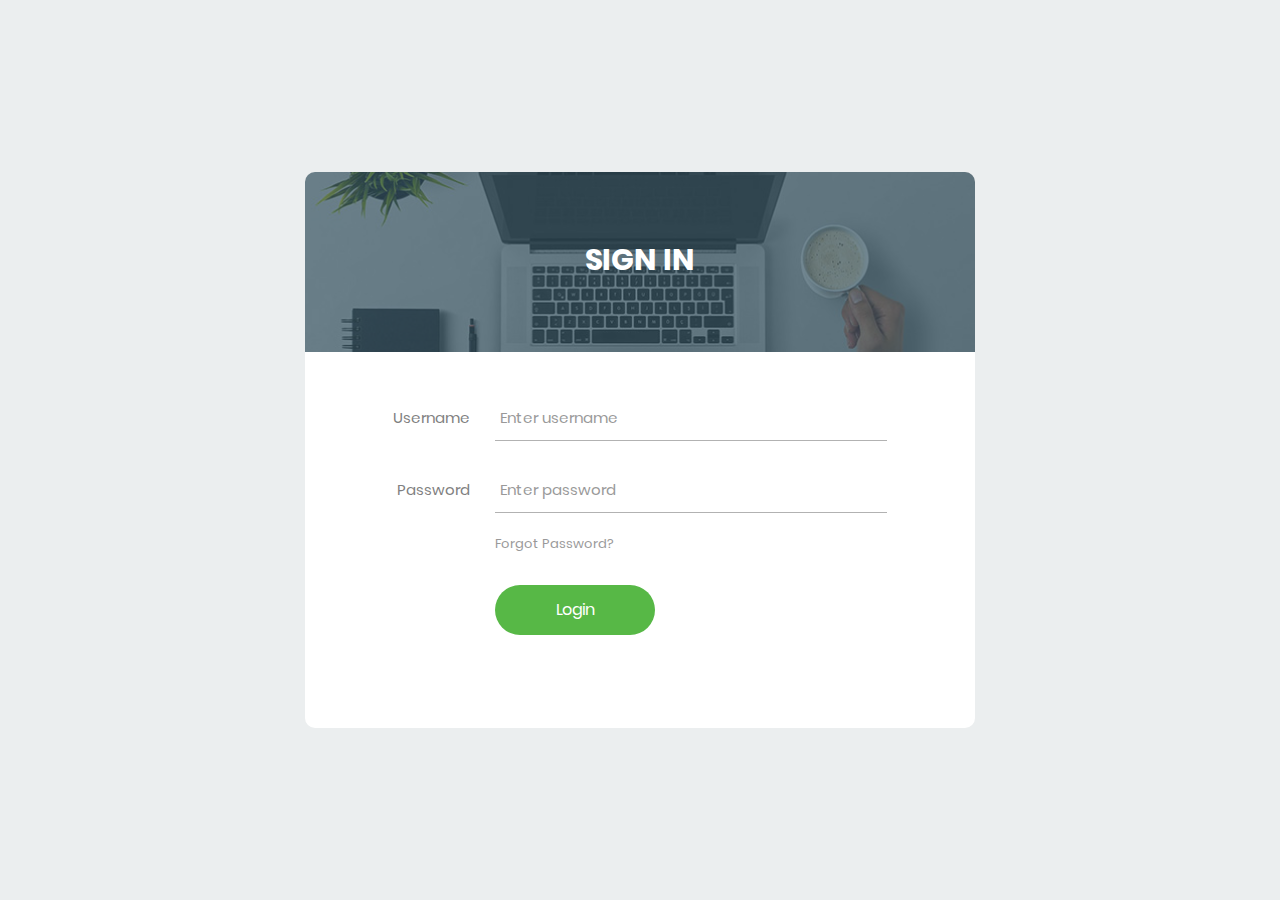
<file: farm/static/assets/index.html>
<!DOCTYPE html>
<html lang="en">
<head>
	<title>Login V15</title>
	<meta charset="UTF-8">
	<meta name="viewport" content="width=device-width, initial-scale=1">
<!--===============================================================================================-->	
	<link rel="icon" type="image/png" href="images/icons/favicon.ico"/>
<!--===============================================================================================-->
	<link rel="stylesheet" type="text/css" href="vendor/bootstrap/css/bootstrap.min.css">
<!--===============================================================================================-->
	<link rel="stylesheet" type="text/css" href="fonts/font-awesome-4.7.0/css/font-awesome.min.css">
<!--===============================================================================================-->
	<link rel="stylesheet" type="text/css" href="fonts/Linearicons-Free-v1.0.0/icon-font.min.css">
<!--===============================================================================================-->
	<link rel="stylesheet" type="text/css" href="vendor/animate/animate.css">
<!--===============================================================================================-->	
	<link rel="stylesheet" type="text/css" href="vendor/css-hamburgers/hamburgers.min.css">
<!--===============================================================================================-->
	<link rel="stylesheet" type="text/css" href="vendor/animsition/css/animsition.min.css">
<!--===============================================================================================-->
	<link rel="stylesheet" type="text/css" href="vendor/select2/select2.min.css">
<!--===============================================================================================-->	
	<link rel="stylesheet" type="text/css" href="vendor/daterangepicker/daterangepicker.css">
<!--===============================================================================================-->
	<link rel="stylesheet" type="text/css" href="css/util.css">
	<link rel="stylesheet" type="text/css" href="css/main.css">
<!--===============================================================================================-->
</head>
<body>
	
	<div class="limiter">
		<div class="container-login100">
			<div class="wrap-login100">
				<div class="login100-form-title" style="background-image: url(images/bg-01.jpg);">
					<span class="login100-form-title-1">
						Sign In
					</span>
				</div>

				<form class="login100-form validate-form">
					<div class="wrap-input100 validate-input m-b-26" data-validate="Username is required">
						<span class="label-input100">Username</span>
						<input class="input100" type="text" name="username" placeholder="Enter username">
						<span class="focus-input100"></span>
					</div>

					<div class="wrap-input100 validate-input m-b-18" data-validate = "Password is required">
						<span class="label-input100">Password</span>
						<input class="input100" type="password" name="pass" placeholder="Enter password">
						<span class="focus-input100"></span>
					</div>

					<div class="flex-sb-m w-full p-b-30">
						

						<div>
							<a href="#" class="txt1">
								Forgot Password?
							</a>
						</div>
					</div>

					<div class="container-login100-form-btn">
						<button class="login100-form-btn">
							Login
						</button>
					</div>
				</form>
			</div>
		</div>
	</div>
	
<!--===============================================================================================-->
	<script src="vendor/jquery/jquery-3.2.1.min.js"></script>
<!--===============================================================================================-->
	<script src="vendor/animsition/js/animsition.min.js"></script>
<!--===============================================================================================-->
	<script src="vendor/bootstrap/js/popper.js"></script>
	<script src="vendor/bootstrap/js/bootstrap.min.js"></script>
<!--===============================================================================================-->
	<script src="vendor/select2/select2.min.js"></script>
<!--===============================================================================================-->
	<script src="vendor/daterangepicker/moment.min.js"></script>
	<script src="vendor/daterangepicker/daterangepicker.js"></script>
<!--===============================================================================================-->
	<script src="vendor/countdowntime/countdowntime.js"></script>
<!--===============================================================================================-->
	<script src="js/main.js"></script>

</body>
</html>
</file>
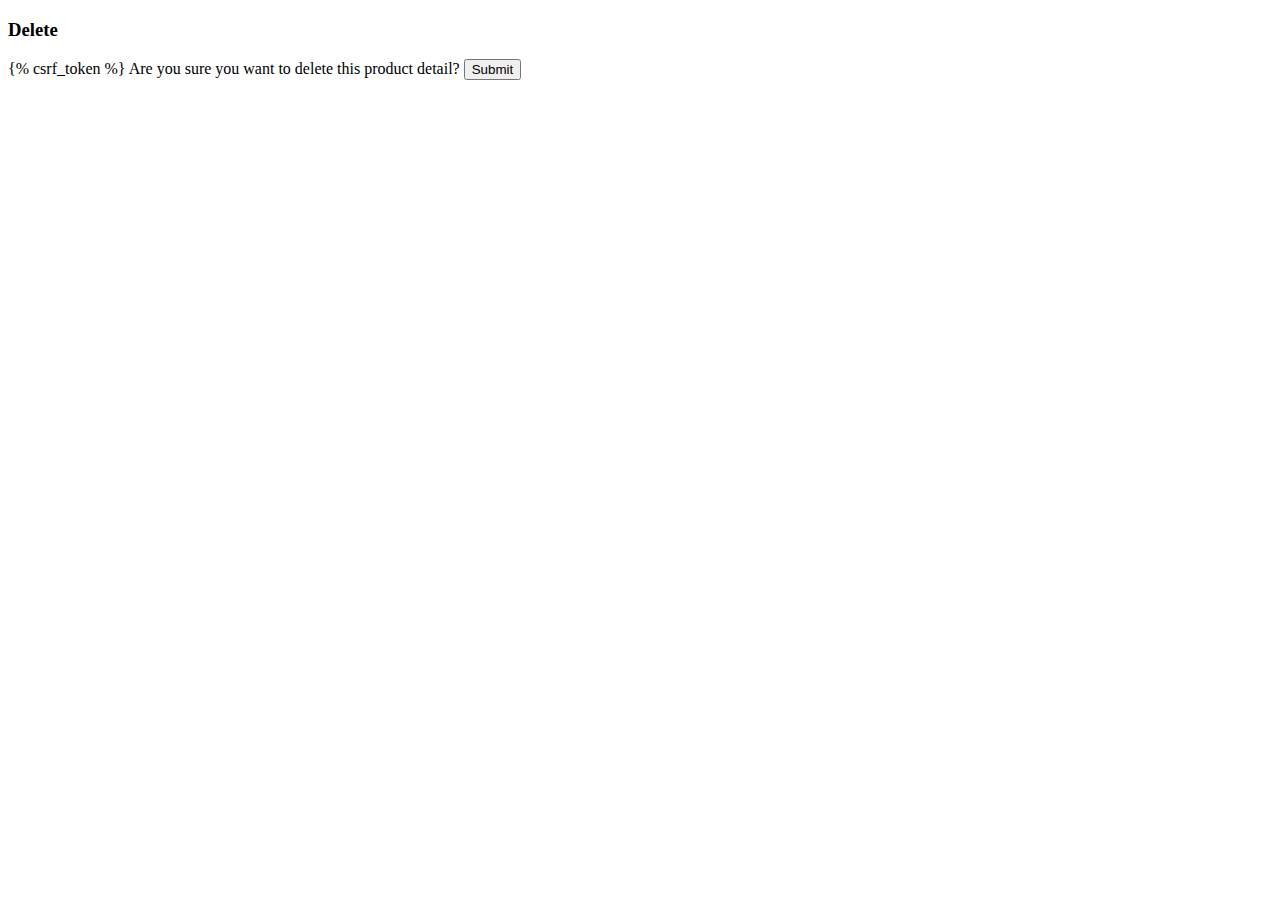
<file: farm/templates/product/product_confirm_delete.html>
<!DOCTYPE html>
<html>
<head>
    <title></title>
</head>
<body>
<h3>Delete</h3>
<form  method="post"  enctype="multipart/form-data">

{% csrf_token %}
Are you sure you want to delete this product detail?
<input  type="submit"  value="Submit"  />
</form>
</body>
</html>
</file>
<file: farm/static/assets/vendor/daterangepicker/daterangepicker.css>
.daterangepicker {
  position: absolute;
  color: inherit;
  background-color: #fff;
  border-radius: 4px;
  width: 278px;
  padding: 4px;
  margin-top: 1px;
  top: 100px;
  left: 20px;
  /* Calendars */ }
  .daterangepicker:before, .daterangepicker:after {
    position: absolute;
    display: inline-block;
    border-bottom-color: rgba(0, 0, 0, 0.2);
    content: ''; }
  .daterangepicker:before {
    top: -7px;
    border-right: 7px solid transparent;
    border-left: 7px solid transparent;
    border-bottom: 7px solid #ccc; }
  .daterangepicker:after {
    top: -6px;
    border-right: 6px solid transparent;
    border-bottom: 6px solid #fff;
    border-left: 6px solid transparent; }
  .daterangepicker.opensleft:before {
    right: 9px; }
  .daterangepicker.opensleft:after {
    right: 10px; }
  .daterangepicker.openscenter:before {
    left: 0;
    right: 0;
    width: 0;
    margin-left: auto;
    margin-right: auto; }
  .daterangepicker.openscenter:after {
    left: 0;
    right: 0;
    width: 0;
    margin-left: auto;
    margin-right: auto; }
  .daterangepicker.opensright:before {
    left: 9px; }
  .daterangepicker.opensright:after {
    left: 10px; }
  .daterangepicker.dropup {
    margin-top: -5px; }
    .daterangepicker.dropup:before {
      top: initial;
      bottom: -7px;
      border-bottom: initial;
      border-top: 7px solid #ccc; }
    .daterangepicker.dropup:after {
      top: initial;
      bottom: -6px;
      border-bottom: initial;
      border-top: 6px solid #fff; }
  .daterangepicker.dropdown-menu {
    max-width: none;
    z-index: 3001; }
  .daterangepicker.single .ranges, .daterangepicker.single .calendar {
    float: none; }
  .daterangepicker.show-calendar .calendar {
    display: block; }
  .daterangepicker .calendar {
    display: none;
    max-width: 270px;
    margin: 4px; }
    .daterangepicker .calendar.single .calendar-table {
      border: none; }
    .daterangepicker .calendar th, .daterangepicker .calendar td {
      white-space: nowrap;
      text-align: center;
      min-width: 32px; }
  .daterangepicker .calendar-table {
    border: 1px solid #fff;
    padding: 4px;
    border-radius: 4px;
    background-color: #fff; }
  .daterangepicker table {
    width: 100%;
    margin: 0; }
  .daterangepicker td, .daterangepicker th {
    text-align: center;
    width: 20px;
    height: 20px;
    border-radius: 4px;
    border: 1px solid transparent;
    white-space: nowrap;
    cursor: pointer; }
    .daterangepicker td.available:hover, .daterangepicker th.available:hover {
      background-color: #eee;
      border-color: transparent;
      color: inherit; }
    .daterangepicker td.week, .daterangepicker th.week {
      font-size: 80%;
      color: #ccc; }
  .daterangepicker td.off, .daterangepicker td.off.in-range, .daterangepicker td.off.start-date, .daterangepicker td.off.end-date {
    background-color: #fff;
    border-color: transparent;
    color: #999; }
  .daterangepicker td.in-range {
    background-color: #ebf4f8;
    border-color: transparent;
    color: #000;
    border-radius: 0; }
  .daterangepicker td.start-date {
    border-radius: 4px 0 0 4px; }
  .daterangepicker td.end-date {
    border-radius: 0 4px 4px 0; }
  .daterangepicker td.start-date.end-date {
    border-radius: 4px; }
  .daterangepicker td.active, .daterangepicker td.active:hover {
    background-color: #357ebd;
    border-color: transparent;
    color: #fff; }
  .daterangepicker th.month {
    width: auto; }
  .daterangepicker td.disabled, .daterangepicker option.disabled {
    color: #999;
    cursor: not-allowed;
    text-decoration: line-through; }
  .daterangepicker select.monthselect, .daterangepicker select.yearselect {
    font-size: 12px;
    padding: 1px;
    height: auto;
    margin: 0;
    cursor: default; }
  .daterangepicker select.monthselect {
    margin-right: 2%;
    width: 56%; }
  .daterangepicker select.yearselect {
    width: 40%; }
  .daterangepicker select.hourselect, .daterangepicker select.minuteselect, .daterangepicker select.secondselect, .daterangepicker select.ampmselect {
    width: 50px;
    margin-bottom: 0; }
  .daterangepicker .input-mini {
    border: 1px solid #ccc;
    border-radius: 4px;
    color: #555;
    height: 30px;
    line-height: 30px;
    display: block;
    vertical-align: middle;
    margin: 0 0 5px 0;
    padding: 0 6px 0 28px;
    width: 100%; }
    .daterangepicker .input-mini.active {
      border: 1px solid #08c;
      border-radius: 4px; }
  .daterangepicker .daterangepicker_input {
    position: relative; }
    .daterangepicker .daterangepicker_input i {
      position: absolute;
      left: 8px;
      top: 8px; }
  .daterangepicker.rtl .input-mini {
    padding-right: 28px;
    padding-left: 6px; }
  .daterangepicker.rtl .daterangepicker_input i {
    left: auto;
    right: 8px; }
  .daterangepicker .calendar-time {
    text-align: center;
    margin: 5px auto;
    line-height: 30px;
    position: relative;
    padding-left: 28px; }
    .daterangepicker .calendar-time select.disabled {
      color: #ccc;
      cursor: not-allowed; }

.ranges {
  font-size: 11px;
  float: none;
  margin: 4px;
  text-align: left; }
  .ranges ul {
    list-style: none;
    margin: 0 auto;
    padding: 0;
    width: 100%; }
  .ranges li {
    font-size: 13px;
    background-color: #f5f5f5;
    border: 1px solid #f5f5f5;
    border-radius: 4px;
    color: #08c;
    padding: 3px 12px;
    margin-bottom: 8px;
    cursor: pointer; }
    .ranges li:hover {
      background-color: #08c;
      border: 1px solid #08c;
      color: #fff; }
    .ranges li.active {
      background-color: #08c;
      border: 1px solid #08c;
      color: #fff; }

/*  Larger Screen Styling */
@media (min-width: 564px) {
  .daterangepicker {
    width: auto; }
    .daterangepicker .ranges ul {
      width: 160px; }
    .daterangepicker.single .ranges ul {
      width: 100%; }
    .daterangepicker.single .calendar.left {
      clear: none; }
    .daterangepicker.single.ltr .ranges, .daterangepicker.single.ltr .calendar {
      float: left; }
    .daterangepicker.single.rtl .ranges, .daterangepicker.single.rtl .calendar {
      float: right; }
    .daterangepicker.ltr {
      direction: ltr;
      text-align: left; }
      .daterangepicker.ltr .calendar.left {
        clear: left;
        margin-right: 0; }
        .daterangepicker.ltr .calendar.left .calendar-table {
          border-right: none;
          border-top-right-radius: 0;
          border-bottom-right-radius: 0; }
      .daterangepicker.ltr .calendar.right {
        margin-left: 0; }
        .daterangepicker.ltr .calendar.right .calendar-table {
          border-left: none;
          border-top-left-radius: 0;
          border-bottom-left-radius: 0; }
      .daterangepicker.ltr .left .daterangepicker_input {
        padding-right: 12px; }
      .daterangepicker.ltr .calendar.left .calendar-table {
        padding-right: 12px; }
      .daterangepicker.ltr .ranges, .daterangepicker.ltr .calendar {
        float: left; }
    .daterangepicker.rtl {
      direction: rtl;
      text-align: right; }
      .daterangepicker.rtl .calendar.left {
        clear: right;
        margin-left: 0; }
        .daterangepicker.rtl .calendar.left .calendar-table {
          border-left: none;
          border-top-left-radius: 0;
          border-bottom-left-radius: 0; }
      .daterangepicker.rtl .calendar.right {
        margin-right: 0; }
        .daterangepicker.rtl .calendar.right .calendar-table {
          border-right: none;
          border-top-right-radius: 0;
          border-bottom-right-radius: 0; }
      .daterangepicker.rtl .left .daterangepicker_input {
        padding-left: 12px; }
      .daterangepicker.rtl .calendar.left .calendar-table {
        padding-left: 12px; }
      .daterangepicker.rtl .ranges, .daterangepicker.rtl .calendar {
        text-align: right;
        float: right; } }
@media (min-width: 730px) {
  .daterangepicker .ranges {
    width: auto; }
  .daterangepicker.ltr .ranges {
    float: left; }
  .daterangepicker.rtl .ranges {
    float: right; }
  .daterangepicker .calendar.left {
    clear: none !important; } }
</file>
<file: farm/static/assets/css/util.css>
/*[ FONT SIZE ]
///////////////////////////////////////////////////////////
*/
.fs-1 {font-size: 1px;}
.fs-2 {font-size: 2px;}
.fs-3 {font-size: 3px;}
.fs-4 {font-size: 4px;}
.fs-5 {font-size: 5px;}
.fs-6 {font-size: 6px;}
.fs-7 {font-size: 7px;}
.fs-8 {font-size: 8px;}
.fs-9 {font-size: 9px;}
.fs-10 {font-size: 10px;}
.fs-11 {font-size: 11px;}
.fs-12 {font-size: 12px;}
.fs-13 {font-size: 13px;}
.fs-14 {font-size: 14px;}
.fs-15 {font-size: 15px;}
.fs-16 {font-size: 16px;}
.fs-17 {font-size: 17px;}
.fs-18 {font-size: 18px;}
.fs-19 {font-size: 19px;}
.fs-20 {font-size: 20px;}
.fs-21 {font-size: 21px;}
.fs-22 {font-size: 22px;}
.fs-23 {font-size: 23px;}
.fs-24 {font-size: 24px;}
.fs-25 {font-size: 25px;}
.fs-26 {font-size: 26px;}
.fs-27 {font-size: 27px;}
.fs-28 {font-size: 28px;}
.fs-29 {font-size: 29px;}
.fs-30 {font-size: 30px;}
.fs-31 {font-size: 31px;}
.fs-32 {font-size: 32px;}
.fs-33 {font-size: 33px;}
.fs-34 {font-size: 34px;}
.fs-35 {font-size: 35px;}
.fs-36 {font-size: 36px;}
.fs-37 {font-size: 37px;}
.fs-38 {font-size: 38px;}
.fs-39 {font-size: 39px;}
.fs-40 {font-size: 40px;}
.fs-41 {font-size: 41px;}
.fs-42 {font-size: 42px;}
.fs-43 {font-size: 43px;}
.fs-44 {font-size: 44px;}
.fs-45 {font-size: 45px;}
.fs-46 {font-size: 46px;}
.fs-47 {font-size: 47px;}
.fs-48 {font-size: 48px;}
.fs-49 {font-size: 49px;}
.fs-50 {font-size: 50px;}
.fs-51 {font-size: 51px;}
.fs-52 {font-size: 52px;}
.fs-53 {font-size: 53px;}
.fs-54 {font-size: 54px;}
.fs-55 {font-size: 55px;}
.fs-56 {font-size: 56px;}
.fs-57 {font-size: 57px;}
.fs-58 {font-size: 58px;}
.fs-59 {font-size: 59px;}
.fs-60 {font-size: 60px;}
.fs-61 {font-size: 61px;}
.fs-62 {font-size: 62px;}
.fs-63 {font-size: 63px;}
.fs-64 {font-size: 64px;}
.fs-65 {font-size: 65px;}
.fs-66 {font-size: 66px;}
.fs-67 {font-size: 67px;}
.fs-68 {font-size: 68px;}
.fs-69 {font-size: 69px;}
.fs-70 {font-size: 70px;}
.fs-71 {font-size: 71px;}
.fs-72 {font-size: 72px;}
.fs-73 {font-size: 73px;}
.fs-74 {font-size: 74px;}
.fs-75 {font-size: 75px;}
.fs-76 {font-size: 76px;}
.fs-77 {font-size: 77px;}
.fs-78 {font-size: 78px;}
.fs-79 {font-size: 79px;}
.fs-80 {font-size: 80px;}
.fs-81 {font-size: 81px;}
.fs-82 {font-size: 82px;}
.fs-83 {font-size: 83px;}
.fs-84 {font-size: 84px;}
.fs-85 {font-size: 85px;}
.fs-86 {font-size: 86px;}
.fs-87 {font-size: 87px;}
.fs-88 {font-size: 88px;}
.fs-89 {font-size: 89px;}
.fs-90 {font-size: 90px;}
.fs-91 {font-size: 91px;}
.fs-92 {font-size: 92px;}
.fs-93 {font-size: 93px;}
.fs-94 {font-size: 94px;}
.fs-95 {font-size: 95px;}
.fs-96 {font-size: 96px;}
.fs-97 {font-size: 97px;}
.fs-98 {font-size: 98px;}
.fs-99 {font-size: 99px;}
.fs-100 {font-size: 100px;}
.fs-101 {font-size: 101px;}
.fs-102 {font-size: 102px;}
.fs-103 {font-size: 103px;}
.fs-104 {font-size: 104px;}
.fs-105 {font-size: 105px;}
.fs-106 {font-size: 106px;}
.fs-107 {font-size: 107px;}
.fs-108 {font-size: 108px;}
.fs-109 {font-size: 109px;}
.fs-110 {font-size: 110px;}
.fs-111 {font-size: 111px;}
.fs-112 {font-size: 112px;}
.fs-113 {font-size: 113px;}
.fs-114 {font-size: 114px;}
.fs-115 {font-size: 115px;}
.fs-116 {font-size: 116px;}
.fs-117 {font-size: 117px;}
.fs-118 {font-size: 118px;}
.fs-119 {font-size: 119px;}
.fs-120 {font-size: 120px;}
.fs-121 {font-size: 121px;}
.fs-122 {font-size: 122px;}
.fs-123 {font-size: 123px;}
.fs-124 {font-size: 124px;}
.fs-125 {font-size: 125px;}
.fs-126 {font-size: 126px;}
.fs-127 {font-size: 127px;}
.fs-128 {font-size: 128px;}
.fs-129 {font-size: 129px;}
.fs-130 {font-size: 130px;}
.fs-131 {font-size: 131px;}
.fs-132 {font-size: 132px;}
.fs-133 {font-size: 133px;}
.fs-134 {font-size: 134px;}
.fs-135 {font-size: 135px;}
.fs-136 {font-size: 136px;}
.fs-137 {font-size: 137px;}
.fs-138 {font-size: 138px;}
.fs-139 {font-size: 139px;}
.fs-140 {font-size: 140px;}
.fs-141 {font-size: 141px;}
.fs-142 {font-size: 142px;}
.fs-143 {font-size: 143px;}
.fs-144 {font-size: 144px;}
.fs-145 {font-size: 145px;}
.fs-146 {font-size: 146px;}
.fs-147 {font-size: 147px;}
.fs-148 {font-size: 148px;}
.fs-149 {font-size: 149px;}
.fs-150 {font-size: 150px;}
.fs-151 {font-size: 151px;}
.fs-152 {font-size: 152px;}
.fs-153 {font-size: 153px;}
.fs-154 {font-size: 154px;}
.fs-155 {font-size: 155px;}
.fs-156 {font-size: 156px;}
.fs-157 {font-size: 157px;}
.fs-158 {font-size: 158px;}
.fs-159 {font-size: 159px;}
.fs-160 {font-size: 160px;}
.fs-161 {font-size: 161px;}
.fs-162 {font-size: 162px;}
.fs-163 {font-size: 163px;}
.fs-164 {font-size: 164px;}
.fs-165 {font-size: 165px;}
.fs-166 {font-size: 166px;}
.fs-167 {font-size: 167px;}
.fs-168 {font-size: 168px;}
.fs-169 {font-size: 169px;}
.fs-170 {font-size: 170px;}
.fs-171 {font-size: 171px;}
.fs-172 {font-size: 172px;}
.fs-173 {font-size: 173px;}
.fs-174 {font-size: 174px;}
.fs-175 {font-size: 175px;}
.fs-176 {font-size: 176px;}
.fs-177 {font-size: 177px;}
.fs-178 {font-size: 178px;}
.fs-179 {font-size: 179px;}
.fs-180 {font-size: 180px;}
.fs-181 {font-size: 181px;}
.fs-182 {font-size: 182px;}
.fs-183 {font-size: 183px;}
.fs-184 {font-size: 184px;}
.fs-185 {font-size: 185px;}
.fs-186 {font-size: 186px;}
.fs-187 {font-size: 187px;}
.fs-188 {font-size: 188px;}
.fs-189 {font-size: 189px;}
.fs-190 {font-size: 190px;}
.fs-191 {font-size: 191px;}
.fs-192 {font-size: 192px;}
.fs-193 {font-size: 193px;}
.fs-194 {font-size: 194px;}
.fs-195 {font-size: 195px;}
.fs-196 {font-size: 196px;}
.fs-197 {font-size: 197px;}
.fs-198 {font-size: 198px;}
.fs-199 {font-size: 199px;}
.fs-200 {font-size: 200px;}

/*[ PADDING ]
///////////////////////////////////////////////////////////
*/
.p-t-0 {padding-top: 0px;}
.p-t-1 {padding-top: 1px;}
.p-t-2 {padding-top: 2px;}
.p-t-3 {padding-top: 3px;}
.p-t-4 {padding-top: 4px;}
.p-t-5 {padding-top: 5px;}
.p-t-6 {padding-top: 6px;}
.p-t-7 {padding-top: 7px;}
.p-t-8 {padding-top: 8px;}
.p-t-9 {padding-top: 9px;}
.p-t-10 {padding-top: 10px;}
.p-t-11 {padding-top: 11px;}
.p-t-12 {padding-top: 12px;}
.p-t-13 {padding-top: 13px;}
.p-t-14 {padding-top: 14px;}
.p-t-15 {padding-top: 15px;}
.p-t-16 {padding-top: 16px;}
.p-t-17 {padding-top: 17px;}
.p-t-18 {padding-top: 18px;}
.p-t-19 {padding-top: 19px;}
.p-t-20 {padding-top: 20px;}
.p-t-21 {padding-top: 21px;}
.p-t-22 {padding-top: 22px;}
.p-t-23 {padding-top: 23px;}
.p-t-24 {padding-top: 24px;}
.p-t-25 {padding-top: 25px;}
.p-t-26 {padding-top: 26px;}
.p-t-27 {padding-top: 27px;}
.p-t-28 {padding-top: 28px;}
.p-t-29 {padding-top: 29px;}
.p-t-30 {padding-top: 30px;}
.p-t-31 {padding-top: 31px;}
.p-t-32 {padding-top: 32px;}
.p-t-33 {padding-top: 33px;}
.p-t-34 {padding-top: 34px;}
.p-t-35 {padding-top: 35px;}
.p-t-36 {padding-top: 36px;}
.p-t-37 {padding-top: 37px;}
.p-t-38 {padding-top: 38px;}
.p-t-39 {padding-top: 39px;}
.p-t-40 {padding-top: 40px;}
.p-t-41 {padding-top: 41px;}
.p-t-42 {padding-top: 42px;}
.p-t-43 {padding-top: 43px;}
.p-t-44 {padding-top: 44px;}
.p-t-45 {padding-top: 45px;}
.p-t-46 {padding-top: 46px;}
.p-t-47 {padding-top: 47px;}
.p-t-48 {padding-top: 48px;}
.p-t-49 {padding-top: 49px;}
.p-t-50 {padding-top: 50px;}
.p-t-51 {padding-top: 51px;}
.p-t-52 {padding-top: 52px;}
.p-t-53 {padding-top: 53px;}
.p-t-54 {padding-top: 54px;}
.p-t-55 {padding-top: 55px;}
.p-t-56 {padding-top: 56px;}
.p-t-57 {padding-top: 57px;}
.p-t-58 {padding-top: 58px;}
.p-t-59 {padding-top: 59px;}
.p-t-60 {padding-top: 60px;}
.p-t-61 {padding-top: 61px;}
.p-t-62 {padding-top: 62px;}
.p-t-63 {padding-top: 63px;}
.p-t-64 {padding-top: 64px;}
.p-t-65 {padding-top: 65px;}
.p-t-66 {padding-top: 66px;}
.p-t-67 {padding-top: 67px;}
.p-t-68 {padding-top: 68px;}
.p-t-69 {padding-top: 69px;}
.p-t-70 {padding-top: 70px;}
.p-t-71 {padding-top: 71px;}
.p-t-72 {padding-top: 72px;}
.p-t-73 {padding-top: 73px;}
.p-t-74 {padding-top: 74px;}
.p-t-75 {padding-top: 75px;}
.p-t-76 {padding-top: 76px;}
.p-t-77 {padding-top: 77px;}
.p-t-78 {padding-top: 78px;}
.p-t-79 {padding-top: 79px;}
.p-t-80 {padding-top: 80px;}
.p-t-81 {padding-top: 81px;}
.p-t-82 {padding-top: 82px;}
.p-t-83 {padding-top: 83px;}
.p-t-84 {padding-top: 84px;}
.p-t-85 {padding-top: 85px;}
.p-t-86 {padding-top: 86px;}
.p-t-87 {padding-top: 87px;}
.p-t-88 {padding-top: 88px;}
.p-t-89 {padding-top: 89px;}
.p-t-90 {padding-top: 90px;}
.p-t-91 {padding-top: 91px;}
.p-t-92 {padding-top: 92px;}
.p-t-93 {padding-top: 93px;}
.p-t-94 {padding-top: 94px;}
.p-t-95 {padding-top: 95px;}
.p-t-96 {padding-top: 96px;}
.p-t-97 {padding-top: 97px;}
.p-t-98 {padding-top: 98px;}
.p-t-99 {padding-top: 99px;}
.p-t-100 {padding-top: 100px;}
.p-t-101 {padding-top: 101px;}
.p-t-102 {padding-top: 102px;}
.p-t-103 {padding-top: 103px;}
.p-t-104 {padding-top: 104px;}
.p-t-105 {padding-top: 105px;}
.p-t-106 {padding-top: 106px;}
.p-t-107 {padding-top: 107px;}
.p-t-108 {padding-top: 108px;}
.p-t-109 {padding-top: 109px;}
.p-t-110 {padding-top: 110px;}
.p-t-111 {padding-top: 111px;}
.p-t-112 {padding-top: 112px;}
.p-t-113 {padding-top: 113px;}
.p-t-114 {padding-top: 114px;}
.p-t-115 {padding-top: 115px;}
.p-t-116 {padding-top: 116px;}
.p-t-117 {padding-top: 117px;}
.p-t-118 {padding-top: 118px;}
.p-t-119 {padding-top: 119px;}
.p-t-120 {padding-top: 120px;}
.p-t-121 {padding-top: 121px;}
.p-t-122 {padding-top: 122px;}
.p-t-123 {padding-top: 123px;}
.p-t-124 {padding-top: 124px;}
.p-t-125 {padding-top: 125px;}
.p-t-126 {padding-top: 126px;}
.p-t-127 {padding-top: 127px;}
.p-t-128 {padding-top: 128px;}
.p-t-129 {padding-top: 129px;}
.p-t-130 {padding-top: 130px;}
.p-t-131 {padding-top: 131px;}
.p-t-132 {padding-top: 132px;}
.p-t-133 {padding-top: 133px;}
.p-t-134 {padding-top: 134px;}
.p-t-135 {padding-top: 135px;}
.p-t-136 {padding-top: 136px;}
.p-t-137 {padding-top: 137px;}
.p-t-138 {padding-top: 138px;}
.p-t-139 {padding-top: 139px;}
.p-t-140 {padding-top: 140px;}
.p-t-141 {padding-top: 141px;}
.p-t-142 {padding-top: 142px;}
.p-t-143 {padding-top: 143px;}
.p-t-144 {padding-top: 144px;}
.p-t-145 {padding-top: 145px;}
.p-t-146 {padding-top: 146px;}
.p-t-147 {padding-top: 147px;}
.p-t-148 {padding-top: 148px;}
.p-t-149 {padding-top: 149px;}
.p-t-150 {padding-top: 150px;}
.p-t-151 {padding-top: 151px;}
.p-t-152 {padding-top: 152px;}
.p-t-153 {padding-top: 153px;}
.p-t-154 {padding-top: 154px;}
.p-t-155 {padding-top: 155px;}
.p-t-156 {padding-top: 156px;}
.p-t-157 {padding-top: 157px;}
.p-t-158 {padding-top: 158px;}
.p-t-159 {padding-top: 159px;}
.p-t-160 {padding-top: 160px;}
.p-t-161 {padding-top: 161px;}
.p-t-162 {padding-top: 162px;}
.p-t-163 {padding-top: 163px;}
.p-t-164 {padding-top: 164px;}
.p-t-165 {padding-top: 165px;}
.p-t-166 {padding-top: 166px;}
.p-t-167 {padding-top: 167px;}
.p-t-168 {padding-top: 168px;}
.p-t-169 {padding-top: 169px;}
.p-t-170 {padding-top: 170px;}
.p-t-171 {padding-top: 171px;}
.p-t-172 {padding-top: 172px;}
.p-t-173 {padding-top: 173px;}
.p-t-174 {padding-top: 174px;}
.p-t-175 {padding-top: 175px;}
.p-t-176 {padding-top: 176px;}
.p-t-177 {padding-top: 177px;}
.p-t-178 {padding-top: 178px;}
.p-t-179 {padding-top: 179px;}
.p-t-180 {padding-top: 180px;}
.p-t-181 {padding-top: 181px;}
.p-t-182 {padding-top: 182px;}
.p-t-183 {padding-top: 183px;}
.p-t-184 {padding-top: 184px;}
.p-t-185 {padding-top: 185px;}
.p-t-186 {padding-top: 186px;}
.p-t-187 {padding-top: 187px;}
.p-t-188 {padding-top: 188px;}
.p-t-189 {padding-top: 189px;}
.p-t-190 {padding-top: 190px;}
.p-t-191 {padding-top: 191px;}
.p-t-192 {padding-top: 192px;}
.p-t-193 {padding-top: 193px;}
.p-t-194 {padding-top: 194px;}
.p-t-195 {padding-top: 195px;}
.p-t-196 {padding-top: 196px;}
.p-t-197 {padding-top: 197px;}
.p-t-198 {padding-top: 198px;}
.p-t-199 {padding-top: 199px;}
.p-t-200 {padding-top: 200px;}
.p-t-201 {padding-top: 201px;}
.p-t-202 {padding-top: 202px;}
.p-t-203 {padding-top: 203px;}
.p-t-204 {padding-top: 204px;}
.p-t-205 {padding-top: 205px;}
.p-t-206 {padding-top: 206px;}
.p-t-207 {padding-top: 207px;}
.p-t-208 {padding-top: 208px;}
.p-t-209 {padding-top: 209px;}
.p-t-210 {padding-top: 210px;}
.p-t-211 {padding-top: 211px;}
.p-t-212 {padding-top: 212px;}
.p-t-213 {padding-top: 213px;}
.p-t-214 {padding-top: 214px;}
.p-t-215 {padding-top: 215px;}
.p-t-216 {padding-top: 216px;}
.p-t-217 {padding-top: 217px;}
.p-t-218 {padding-top: 218px;}
.p-t-219 {padding-top: 219px;}
.p-t-220 {padding-top: 220px;}
.p-t-221 {padding-top: 221px;}
.p-t-222 {padding-top: 222px;}
.p-t-223 {padding-top: 223px;}
.p-t-224 {padding-top: 224px;}
.p-t-225 {padding-top: 225px;}
.p-t-226 {padding-top: 226px;}
.p-t-227 {padding-top: 227px;}
.p-t-228 {padding-top: 228px;}
.p-t-229 {padding-top: 229px;}
.p-t-230 {padding-top: 230px;}
.p-t-231 {padding-top: 231px;}
.p-t-232 {padding-top: 232px;}
.p-t-233 {padding-top: 233px;}
.p-t-234 {padding-top: 234px;}
.p-t-235 {padding-top: 235px;}
.p-t-236 {padding-top: 236px;}
.p-t-237 {padding-top: 237px;}
.p-t-238 {padding-top: 238px;}
.p-t-239 {padding-top: 239px;}
.p-t-240 {padding-top: 240px;}
.p-t-241 {padding-top: 241px;}
.p-t-242 {padding-top: 242px;}
.p-t-243 {padding-top: 243px;}
.p-t-244 {padding-top: 244px;}
.p-t-245 {padding-top: 245px;}
.p-t-246 {padding-top: 246px;}
.p-t-247 {padding-top: 247px;}
.p-t-248 {padding-top: 248px;}
.p-t-249 {padding-top: 249px;}
.p-t-250 {padding-top: 250px;}
.p-b-0 {padding-bottom: 0px;}
.p-b-1 {padding-bottom: 1px;}
.p-b-2 {padding-bottom: 2px;}
.p-b-3 {padding-bottom: 3px;}
.p-b-4 {padding-bottom: 4px;}
.p-b-5 {padding-bottom: 5px;}
.p-b-6 {padding-bottom: 6px;}
.p-b-7 {padding-bottom: 7px;}
.p-b-8 {padding-bottom: 8px;}
.p-b-9 {padding-bottom: 9px;}
.p-b-10 {padding-bottom: 10px;}
.p-b-11 {padding-bottom: 11px;}
.p-b-12 {padding-bottom: 12px;}
.p-b-13 {padding-bottom: 13px;}
.p-b-14 {padding-bottom: 14px;}
.p-b-15 {padding-bottom: 15px;}
.p-b-16 {padding-bottom: 16px;}
.p-b-17 {padding-bottom: 17px;}
.p-b-18 {padding-bottom: 18px;}
.p-b-19 {padding-bottom: 19px;}
.p-b-20 {padding-bottom: 20px;}
.p-b-21 {padding-bottom: 21px;}
.p-b-22 {padding-bottom: 22px;}
.p-b-23 {padding-bottom: 23px;}
.p-b-24 {padding-bottom: 24px;}
.p-b-25 {padding-bottom: 25px;}
.p-b-26 {padding-bottom: 26px;}
.p-b-27 {padding-bottom: 27px;}
.p-b-28 {padding-bottom: 28px;}
.p-b-29 {padding-bottom: 29px;}
.p-b-30 {padding-bottom: 30px;}
.p-b-31 {padding-bottom: 31px;}
.p-b-32 {padding-bottom: 32px;}
.p-b-33 {padding-bottom: 33px;}
.p-b-34 {padding-bottom: 34px;}
.p-b-35 {padding-bottom: 35px;}
.p-b-36 {padding-bottom: 36px;}
.p-b-37 {padding-bottom: 37px;}
.p-b-38 {padding-bottom: 38px;}
.p-b-39 {padding-bottom: 39px;}
.p-b-40 {padding-bottom: 40px;}
.p-b-41 {padding-bottom: 41px;}
.p-b-42 {padding-bottom: 42px;}
.p-b-43 {padding-bottom: 43px;}
.p-b-44 {padding-bottom: 44px;}
.p-b-45 {padding-bottom: 45px;}
.p-b-46 {padding-bottom: 46px;}
.p-b-47 {padding-bottom: 47px;}
.p-b-48 {padding-bottom: 48px;}
.p-b-49 {padding-bottom: 49px;}
.p-b-50 {padding-bottom: 50px;}
.p-b-51 {padding-bottom: 51px;}
.p-b-52 {padding-bottom: 52px;}
.p-b-53 {padding-bottom: 53px;}
.p-b-54 {padding-bottom: 54px;}
.p-b-55 {padding-bottom: 55px;}
.p-b-56 {padding-bottom: 56px;}
.p-b-57 {padding-bottom: 57px;}
.p-b-58 {padding-bottom: 58px;}
.p-b-59 {padding-bottom: 59px;}
.p-b-60 {padding-bottom: 60px;}
.p-b-61 {padding-bottom: 61px;}
.p-b-62 {padding-bottom: 62px;}
.p-b-63 {padding-bottom: 63px;}
.p-b-64 {padding-bottom: 64px;}
.p-b-65 {padding-bottom: 65px;}
.p-b-66 {padding-bottom: 66px;}
.p-b-67 {padding-bottom: 67px;}
.p-b-68 {padding-bottom: 68px;}
.p-b-69 {padding-bottom: 69px;}
.p-b-70 {padding-bottom: 70px;}
.p-b-71 {padding-bottom: 71px;}
.p-b-72 {padding-bottom: 72px;}
.p-b-73 {padding-bottom: 73px;}
.p-b-74 {padding-bottom: 74px;}
.p-b-75 {padding-bottom: 75px;}
.p-b-76 {padding-bottom: 76px;}
.p-b-77 {padding-bottom: 77px;}
.p-b-78 {padding-bottom: 78px;}
.p-b-79 {padding-bottom: 79px;}
.p-b-80 {padding-bottom: 80px;}
.p-b-81 {padding-bottom: 81px;}
.p-b-82 {padding-bottom: 82px;}
.p-b-83 {padding-bottom: 83px;}
.p-b-84 {padding-bottom: 84px;}
.p-b-85 {padding-bottom: 85px;}
.p-b-86 {padding-bottom: 86px;}
.p-b-87 {padding-bottom: 87px;}
.p-b-88 {padding-bottom: 88px;}
.p-b-89 {padding-bottom: 89px;}
.p-b-90 {padding-bottom: 90px;}
.p-b-91 {padding-bottom: 91px;}
.p-b-92 {padding-bottom: 92px;}
.p-b-93 {padding-bottom: 93px;}
.p-b-94 {padding-bottom: 94px;}
.p-b-95 {padding-bottom: 95px;}
.p-b-96 {padding-bottom: 96px;}
.p-b-97 {padding-bottom: 97px;}
.p-b-98 {padding-bottom: 98px;}
.p-b-99 {padding-bottom: 99px;}
.p-b-100 {padding-bottom: 100px;}
.p-b-101 {padding-bottom: 101px;}
.p-b-102 {padding-bottom: 102px;}
.p-b-103 {padding-bottom: 103px;}
.p-b-104 {padding-bottom: 104px;}
.p-b-105 {padding-bottom: 105px;}
.p-b-106 {padding-bottom: 106px;}
.p-b-107 {padding-bottom: 107px;}
.p-b-108 {padding-bottom: 108px;}
.p-b-109 {padding-bottom: 109px;}
.p-b-110 {padding-bottom: 110px;}
.p-b-111 {padding-bottom: 111px;}
.p-b-112 {padding-bottom: 112px;}
.p-b-113 {padding-bottom: 113px;}
.p-b-114 {padding-bottom: 114px;}
.p-b-115 {padding-bottom: 115px;}
.p-b-116 {padding-bottom: 116px;}
.p-b-117 {padding-bottom: 117px;}
.p-b-118 {padding-bottom: 118px;}
.p-b-119 {padding-bottom: 119px;}
.p-b-120 {padding-bottom: 120px;}
.p-b-121 {padding-bottom: 121px;}
.p-b-122 {padding-bottom: 122px;}
.p-b-123 {padding-bottom: 123px;}
.p-b-124 {padding-bottom: 124px;}
.p-b-125 {padding-bottom: 125px;}
.p-b-126 {padding-bottom: 126px;}
.p-b-127 {padding-bottom: 127px;}
.p-b-128 {padding-bottom: 128px;}
.p-b-129 {padding-bottom: 129px;}
.p-b-130 {padding-bottom: 130px;}
.p-b-131 {padding-bottom: 131px;}
.p-b-132 {padding-bottom: 132px;}
.p-b-133 {padding-bottom: 133px;}
.p-b-134 {padding-bottom: 134px;}
.p-b-135 {padding-bottom: 135px;}
.p-b-136 {padding-bottom: 136px;}
.p-b-137 {padding-bottom: 137px;}
.p-b-138 {padding-bottom: 138px;}
.p-b-139 {padding-bottom: 139px;}
.p-b-140 {padding-bottom: 140px;}
.p-b-141 {padding-bottom: 141px;}
.p-b-142 {padding-bottom: 142px;}
.p-b-143 {padding-bottom: 143px;}
.p-b-144 {padding-bottom: 144px;}
.p-b-145 {padding-bottom: 145px;}
.p-b-146 {padding-bottom: 146px;}
.p-b-147 {padding-bottom: 147px;}
.p-b-148 {padding-bottom: 148px;}
.p-b-149 {padding-bottom: 149px;}
.p-b-150 {padding-bottom: 150px;}
.p-b-151 {padding-bottom: 151px;}
.p-b-152 {padding-bottom: 152px;}
.p-b-153 {padding-bottom: 153px;}
.p-b-154 {padding-bottom: 154px;}
.p-b-155 {padding-bottom: 155px;}
.p-b-156 {padding-bottom: 156px;}
.p-b-157 {padding-bottom: 157px;}
.p-b-158 {padding-bottom: 158px;}
.p-b-159 {padding-bottom: 159px;}
.p-b-160 {padding-bottom: 160px;}
.p-b-161 {padding-bottom: 161px;}
.p-b-162 {padding-bottom: 162px;}
.p-b-163 {padding-bottom: 163px;}
.p-b-164 {padding-bottom: 164px;}
.p-b-165 {padding-bottom: 165px;}
.p-b-166 {padding-bottom: 166px;}
.p-b-167 {padding-bottom: 167px;}
.p-b-168 {padding-bottom: 168px;}
.p-b-169 {padding-bottom: 169px;}
.p-b-170 {padding-bottom: 170px;}
.p-b-171 {padding-bottom: 171px;}
.p-b-172 {padding-bottom: 172px;}
.p-b-173 {padding-bottom: 173px;}
.p-b-174 {padding-bottom: 174px;}
.p-b-175 {padding-bottom: 175px;}
.p-b-176 {padding-bottom: 176px;}
.p-b-177 {padding-bottom: 177px;}
.p-b-178 {padding-bottom: 178px;}
.p-b-179 {padding-bottom: 179px;}
.p-b-180 {padding-bottom: 180px;}
.p-b-181 {padding-bottom: 181px;}
.p-b-182 {padding-bottom: 182px;}
.p-b-183 {padding-bottom: 183px;}
.p-b-184 {padding-bottom: 184px;}
.p-b-185 {padding-bottom: 185px;}
.p-b-186 {padding-bottom: 186px;}
.p-b-187 {padding-bottom: 187px;}
.p-b-188 {padding-bottom: 188px;}
.p-b-189 {padding-bottom: 189px;}
.p-b-190 {padding-bottom: 190px;}
.p-b-191 {padding-bottom: 191px;}
.p-b-192 {padding-bottom: 192px;}
.p-b-193 {padding-bottom: 193px;}
.p-b-194 {padding-bottom: 194px;}
.p-b-195 {padding-bottom: 195px;}
.p-b-196 {padding-bottom: 196px;}
.p-b-197 {padding-bottom: 197px;}
.p-b-198 {padding-bottom: 198px;}
.p-b-199 {padding-bottom: 199px;}
.p-b-200 {padding-bottom: 200px;}
.p-b-201 {padding-bottom: 201px;}
.p-b-202 {padding-bottom: 202px;}
.p-b-203 {padding-bottom: 203px;}
.p-b-204 {padding-bottom: 204px;}
.p-b-205 {padding-bottom: 205px;}
.p-b-206 {padding-bottom: 206px;}
.p-b-207 {padding-bottom: 207px;}
.p-b-208 {padding-bottom: 208px;}
.p-b-209 {padding-bottom: 209px;}
.p-b-210 {padding-bottom: 210px;}
.p-b-211 {padding-bottom: 211px;}
.p-b-212 {padding-bottom: 212px;}
.p-b-213 {padding-bottom: 213px;}
.p-b-214 {padding-bottom: 214px;}
.p-b-215 {padding-bottom: 215px;}
.p-b-216 {padding-bottom: 216px;}
.p-b-217 {padding-bottom: 217px;}
.p-b-218 {padding-bottom: 218px;}
.p-b-219 {padding-bottom: 219px;}
.p-b-220 {padding-bottom: 220px;}
.p-b-221 {padding-bottom: 221px;}
.p-b-222 {padding-bottom: 222px;}
.p-b-223 {padding-bottom: 223px;}
.p-b-224 {padding-bottom: 224px;}
.p-b-225 {padding-bottom: 225px;}
.p-b-226 {padding-bottom: 226px;}
.p-b-227 {padding-bottom: 227px;}
.p-b-228 {padding-bottom: 228px;}
.p-b-229 {padding-bottom: 229px;}
.p-b-230 {padding-bottom: 230px;}
.p-b-231 {padding-bottom: 231px;}
.p-b-232 {padding-bottom: 232px;}
.p-b-233 {padding-bottom: 233px;}
.p-b-234 {padding-bottom: 234px;}
.p-b-235 {padding-bottom: 235px;}
.p-b-236 {padding-bottom: 236px;}
.p-b-237 {padding-bottom: 237px;}
.p-b-238 {padding-bottom: 238px;}
.p-b-239 {padding-bottom: 239px;}
.p-b-240 {padding-bottom: 240px;}
.p-b-241 {padding-bottom: 241px;}
.p-b-242 {padding-bottom: 242px;}
.p-b-243 {padding-bottom: 243px;}
.p-b-244 {padding-bottom: 244px;}
.p-b-245 {padding-bottom: 245px;}
.p-b-246 {padding-bottom: 246px;}
.p-b-247 {padding-bottom: 247px;}
.p-b-248 {padding-bottom: 248px;}
.p-b-249 {padding-bottom: 249px;}
.p-b-250 {padding-bottom: 250px;}
.p-l-0 {padding-left: 0px;}
.p-l-1 {padding-left: 1px;}
.p-l-2 {padding-left: 2px;}
.p-l-3 {padding-left: 3px;}
.p-l-4 {padding-left: 4px;}
.p-l-5 {padding-left: 5px;}
.p-l-6 {padding-left: 6px;}
.p-l-7 {padding-left: 7px;}
.p-l-8 {padding-left: 8px;}
.p-l-9 {padding-left: 9px;}
.p-l-10 {padding-left: 10px;}
.p-l-11 {padding-left: 11px;}
.p-l-12 {padding-left: 12px;}
.p-l-13 {padding-left: 13px;}
.p-l-14 {padding-left: 14px;}
.p-l-15 {padding-left: 15px;}
.p-l-16 {padding-left: 16px;}
.p-l-17 {padding-left: 17px;}
.p-l-18 {padding-left: 18px;}
.p-l-19 {padding-left: 19px;}
.p-l-20 {padding-left: 20px;}
.p-l-21 {padding-left: 21px;}
.p-l-22 {padding-left: 22px;}
.p-l-23 {padding-left: 23px;}
.p-l-24 {padding-left: 24px;}
.p-l-25 {padding-left: 25px;}
.p-l-26 {padding-left: 26px;}
.p-l-27 {padding-left: 27px;}
.p-l-28 {padding-left: 28px;}
.p-l-29 {padding-left: 29px;}
.p-l-30 {padding-left: 30px;}
.p-l-31 {padding-left: 31px;}
.p-l-32 {padding-left: 32px;}
.p-l-33 {padding-left: 33px;}
.p-l-34 {padding-left: 34px;}
.p-l-35 {padding-left: 35px;}
.p-l-36 {padding-left: 36px;}
.p-l-37 {padding-left: 37px;}
.p-l-38 {padding-left: 38px;}
.p-l-39 {padding-left: 39px;}
.p-l-40 {padding-left: 40px;}
.p-l-41 {padding-left: 41px;}
.p-l-42 {padding-left: 42px;}
.p-l-43 {padding-left: 43px;}
.p-l-44 {padding-left: 44px;}
.p-l-45 {padding-left: 45px;}
.p-l-46 {padding-left: 46px;}
.p-l-47 {padding-left: 47px;}
.p-l-48 {padding-left: 48px;}
.p-l-49 {padding-left: 49px;}
.p-l-50 {padding-left: 50px;}
.p-l-51 {padding-left: 51px;}
.p-l-52 {padding-left: 52px;}
.p-l-53 {padding-left: 53px;}
.p-l-54 {padding-left: 54px;}
.p-l-55 {padding-left: 55px;}
.p-l-56 {padding-left: 56px;}
.p-l-57 {padding-left: 57px;}
.p-l-58 {padding-left: 58px;}
.p-l-59 {padding-left: 59px;}
.p-l-60 {padding-left: 60px;}
.p-l-61 {padding-left: 61px;}
.p-l-62 {padding-left: 62px;}
.p-l-63 {padding-left: 63px;}
.p-l-64 {padding-left: 64px;}
.p-l-65 {padding-left: 65px;}
.p-l-66 {padding-left: 66px;}
.p-l-67 {padding-left: 67px;}
.p-l-68 {padding-left: 68px;}
.p-l-69 {padding-left: 69px;}
.p-l-70 {padding-left: 70px;}
.p-l-71 {padding-left: 71px;}
.p-l-72 {padding-left: 72px;}
.p-l-73 {padding-left: 73px;}
.p-l-74 {padding-left: 74px;}
.p-l-75 {padding-left: 75px;}
.p-l-76 {padding-left: 76px;}
.p-l-77 {padding-left: 77px;}
.p-l-78 {padding-left: 78px;}
.p-l-79 {padding-left: 79px;}
.p-l-80 {padding-left: 80px;}
.p-l-81 {padding-left: 81px;}
.p-l-82 {padding-left: 82px;}
.p-l-83 {padding-left: 83px;}
.p-l-84 {padding-left: 84px;}
.p-l-85 {padding-left: 85px;}
.p-l-86 {padding-left: 86px;}
.p-l-87 {padding-left: 87px;}
.p-l-88 {padding-left: 88px;}
.p-l-89 {padding-left: 89px;}
.p-l-90 {padding-left: 90px;}
.p-l-91 {padding-left: 91px;}
.p-l-92 {padding-left: 92px;}
.p-l-93 {padding-left: 93px;}
.p-l-94 {padding-left: 94px;}
.p-l-95 {padding-left: 95px;}
.p-l-96 {padding-left: 96px;}
.p-l-97 {padding-left: 97px;}
.p-l-98 {padding-left: 98px;}
.p-l-99 {padding-left: 99px;}
.p-l-100 {padding-left: 100px;}
.p-l-101 {padding-left: 101px;}
.p-l-102 {padding-left: 102px;}
.p-l-103 {padding-left: 103px;}
.p-l-104 {padding-left: 104px;}
.p-l-105 {padding-left: 105px;}
.p-l-106 {padding-left: 106px;}
.p-l-107 {padding-left: 107px;}
.p-l-108 {padding-left: 108px;}
.p-l-109 {padding-left: 109px;}
.p-l-110 {padding-left: 110px;}
.p-l-111 {padding-left: 111px;}
.p-l-112 {padding-left: 112px;}
.p-l-113 {padding-left: 113px;}
.p-l-114 {padding-left: 114px;}
.p-l-115 {padding-left: 115px;}
.p-l-116 {padding-left: 116px;}
.p-l-117 {padding-left: 117px;}
.p-l-118 {padding-left: 118px;}
.p-l-119 {padding-left: 119px;}
.p-l-120 {padding-left: 120px;}
.p-l-121 {padding-left: 121px;}
.p-l-122 {padding-left: 122px;}
.p-l-123 {padding-left: 123px;}
.p-l-124 {padding-left: 124px;}
.p-l-125 {padding-left: 125px;}
.p-l-126 {padding-left: 126px;}
.p-l-127 {padding-left: 127px;}
.p-l-128 {padding-left: 128px;}
.p-l-129 {padding-left: 129px;}
.p-l-130 {padding-left: 130px;}
.p-l-131 {padding-left: 131px;}
.p-l-132 {padding-left: 132px;}
.p-l-133 {padding-left: 133px;}
.p-l-134 {padding-left: 134px;}
.p-l-135 {padding-left: 135px;}
.p-l-136 {padding-left: 136px;}
.p-l-137 {padding-left: 137px;}
.p-l-138 {padding-left: 138px;}
.p-l-139 {padding-left: 139px;}
.p-l-140 {padding-left: 140px;}
.p-l-141 {padding-left: 141px;}
.p-l-142 {padding-left: 142px;}
.p-l-143 {padding-left: 143px;}
.p-l-144 {padding-left: 144px;}
.p-l-145 {padding-left: 145px;}
.p-l-146 {padding-left: 146px;}
.p-l-147 {padding-left: 147px;}
.p-l-148 {padding-left: 148px;}
.p-l-149 {padding-left: 149px;}
.p-l-150 {padding-left: 150px;}
.p-l-151 {padding-left: 151px;}
.p-l-152 {padding-left: 152px;}
.p-l-153 {padding-left: 153px;}
.p-l-154 {padding-left: 154px;}
.p-l-155 {padding-left: 155px;}
.p-l-156 {padding-left: 156px;}
.p-l-157 {padding-left: 157px;}
.p-l-158 {padding-left: 158px;}
.p-l-159 {padding-left: 159px;}
.p-l-160 {padding-left: 160px;}
.p-l-161 {padding-left: 161px;}
.p-l-162 {padding-left: 162px;}
.p-l-163 {padding-left: 163px;}
.p-l-164 {padding-left: 164px;}
.p-l-165 {padding-left: 165px;}
.p-l-166 {padding-left: 166px;}
.p-l-167 {padding-left: 167px;}
.p-l-168 {padding-left: 168px;}
.p-l-169 {padding-left: 169px;}
.p-l-170 {padding-left: 170px;}
.p-l-171 {padding-left: 171px;}
.p-l-172 {padding-left: 172px;}
.p-l-173 {padding-left: 173px;}
.p-l-174 {padding-left: 174px;}
.p-l-175 {padding-left: 175px;}
.p-l-176 {padding-left: 176px;}
.p-l-177 {padding-left: 177px;}
.p-l-178 {padding-left: 178px;}
.p-l-179 {padding-left: 179px;}
.p-l-180 {padding-left: 180px;}
.p-l-181 {padding-left: 181px;}
.p-l-182 {padding-left: 182px;}
.p-l-183 {padding-left: 183px;}
.p-l-184 {padding-left: 184px;}
.p-l-185 {padding-left: 185px;}
.p-l-186 {padding-left: 186px;}
.p-l-187 {padding-left: 187px;}
.p-l-188 {padding-left: 188px;}
.p-l-189 {padding-left: 189px;}
.p-l-190 {padding-left: 190px;}
.p-l-191 {padding-left: 191px;}
.p-l-192 {padding-left: 192px;}
.p-l-193 {padding-left: 193px;}
.p-l-194 {padding-left: 194px;}
.p-l-195 {padding-left: 195px;}
.p-l-196 {padding-left: 196px;}
.p-l-197 {padding-left: 197px;}
.p-l-198 {padding-left: 198px;}
.p-l-199 {padding-left: 199px;}
.p-l-200 {padding-left: 200px;}
.p-l-201 {padding-left: 201px;}
.p-l-202 {padding-left: 202px;}
.p-l-203 {padding-left: 203px;}
.p-l-204 {padding-left: 204px;}
.p-l-205 {padding-left: 205px;}
.p-l-206 {padding-left: 206px;}
.p-l-207 {padding-left: 207px;}
.p-l-208 {padding-left: 208px;}
.p-l-209 {padding-left: 209px;}
.p-l-210 {padding-left: 210px;}
.p-l-211 {padding-left: 211px;}
.p-l-212 {padding-left: 212px;}
.p-l-213 {padding-left: 213px;}
.p-l-214 {padding-left: 214px;}
.p-l-215 {padding-left: 215px;}
.p-l-216 {padding-left: 216px;}
.p-l-217 {padding-left: 217px;}
.p-l-218 {padding-left: 218px;}
.p-l-219 {padding-left: 219px;}
.p-l-220 {padding-left: 220px;}
.p-l-221 {padding-left: 221px;}
.p-l-222 {padding-left: 222px;}
.p-l-223 {padding-left: 223px;}
.p-l-224 {padding-left: 224px;}
.p-l-225 {padding-left: 225px;}
.p-l-226 {padding-left: 226px;}
.p-l-227 {padding-left: 227px;}
.p-l-228 {padding-left: 228px;}
.p-l-229 {padding-left: 229px;}
.p-l-230 {padding-left: 230px;}
.p-l-231 {padding-left: 231px;}
.p-l-232 {padding-left: 232px;}
.p-l-233 {padding-left: 233px;}
.p-l-234 {padding-left: 234px;}
.p-l-235 {padding-left: 235px;}
.p-l-236 {padding-left: 236px;}
.p-l-237 {padding-left: 237px;}
.p-l-238 {padding-left: 238px;}
.p-l-239 {padding-left: 239px;}
.p-l-240 {padding-left: 240px;}
.p-l-241 {padding-left: 241px;}
.p-l-242 {padding-left: 242px;}
.p-l-243 {padding-left: 243px;}
.p-l-244 {padding-left: 244px;}
.p-l-245 {padding-left: 245px;}
.p-l-246 {padding-left: 246px;}
.p-l-247 {padding-left: 247px;}
.p-l-248 {padding-left: 248px;}
.p-l-249 {padding-left: 249px;}
.p-l-250 {padding-left: 250px;}
.p-r-0 {padding-right: 0px;}
.p-r-1 {padding-right: 1px;}
.p-r-2 {padding-right: 2px;}
.p-r-3 {padding-right: 3px;}
.p-r-4 {padding-right: 4px;}
.p-r-5 {padding-right: 5px;}
.p-r-6 {padding-right: 6px;}
.p-r-7 {padding-right: 7px;}
.p-r-8 {padding-right: 8px;}
.p-r-9 {padding-right: 9px;}
.p-r-10 {padding-right: 10px;}
.p-r-11 {padding-right: 11px;}
.p-r-12 {padding-right: 12px;}
.p-r-13 {padding-right: 13px;}
.p-r-14 {padding-right: 14px;}
.p-r-15 {padding-right: 15px;}
.p-r-16 {padding-right: 16px;}
.p-r-17 {padding-right: 17px;}
.p-r-18 {padding-right: 18px;}
.p-r-19 {padding-right: 19px;}
.p-r-20 {padding-right: 20px;}
.p-r-21 {padding-right: 21px;}
.p-r-22 {padding-right: 22px;}
.p-r-23 {padding-right: 23px;}
.p-r-24 {padding-right: 24px;}
.p-r-25 {padding-right: 25px;}
.p-r-26 {padding-right: 26px;}
.p-r-27 {padding-right: 27px;}
.p-r-28 {padding-right: 28px;}
.p-r-29 {padding-right: 29px;}
.p-r-30 {padding-right: 30px;}
.p-r-31 {padding-right: 31px;}
.p-r-32 {padding-right: 32px;}
.p-r-33 {padding-right: 33px;}
.p-r-34 {padding-right: 34px;}
.p-r-35 {padding-right: 35px;}
.p-r-36 {padding-right: 36px;}
.p-r-37 {padding-right: 37px;}
.p-r-38 {padding-right: 38px;}
.p-r-39 {padding-right: 39px;}
.p-r-40 {padding-right: 40px;}
.p-r-41 {padding-right: 41px;}
.p-r-42 {padding-right: 42px;}
.p-r-43 {padding-right: 43px;}
.p-r-44 {padding-right: 44px;}
.p-r-45 {padding-right: 45px;}
.p-r-46 {padding-right: 46px;}
.p-r-47 {padding-right: 47px;}
.p-r-48 {padding-right: 48px;}
.p-r-49 {padding-right: 49px;}
.p-r-50 {padding-right: 50px;}
.p-r-51 {padding-right: 51px;}
.p-r-52 {padding-right: 52px;}
.p-r-53 {padding-right: 53px;}
.p-r-54 {padding-right: 54px;}
.p-r-55 {padding-right: 55px;}
.p-r-56 {padding-right: 56px;}
.p-r-57 {padding-right: 57px;}
.p-r-58 {padding-right: 58px;}
.p-r-59 {padding-right: 59px;}
.p-r-60 {padding-right: 60px;}
.p-r-61 {padding-right: 61px;}
.p-r-62 {padding-right: 62px;}
.p-r-63 {padding-right: 63px;}
.p-r-64 {padding-right: 64px;}
.p-r-65 {padding-right: 65px;}
.p-r-66 {padding-right: 66px;}
.p-r-67 {padding-right: 67px;}
.p-r-68 {padding-right: 68px;}
.p-r-69 {padding-right: 69px;}
.p-r-70 {padding-right: 70px;}
.p-r-71 {padding-right: 71px;}
.p-r-72 {padding-right: 72px;}
.p-r-73 {padding-right: 73px;}
.p-r-74 {padding-right: 74px;}
.p-r-75 {padding-right: 75px;}
.p-r-76 {padding-right: 76px;}
.p-r-77 {padding-right: 77px;}
.p-r-78 {padding-right: 78px;}
.p-r-79 {padding-right: 79px;}
.p-r-80 {padding-right: 80px;}
.p-r-81 {padding-right: 81px;}
.p-r-82 {padding-right: 82px;}
.p-r-83 {padding-right: 83px;}
.p-r-84 {padding-right: 84px;}
.p-r-85 {padding-right: 85px;}
.p-r-86 {padding-right: 86px;}
.p-r-87 {padding-right: 87px;}
.p-r-88 {padding-right: 88px;}
.p-r-89 {padding-right: 89px;}
.p-r-90 {padding-right: 90px;}
.p-r-91 {padding-right: 91px;}
.p-r-92 {padding-right: 92px;}
.p-r-93 {padding-right: 93px;}
.p-r-94 {padding-right: 94px;}
.p-r-95 {padding-right: 95px;}
.p-r-96 {padding-right: 96px;}
.p-r-97 {padding-right: 97px;}
.p-r-98 {padding-right: 98px;}
.p-r-99 {padding-right: 99px;}
.p-r-100 {padding-right: 100px;}
.p-r-101 {padding-right: 101px;}
.p-r-102 {padding-right: 102px;}
.p-r-103 {padding-right: 103px;}
.p-r-104 {padding-right: 104px;}
.p-r-105 {padding-right: 105px;}
.p-r-106 {padding-right: 106px;}
.p-r-107 {padding-right: 107px;}
.p-r-108 {padding-right: 108px;}
.p-r-109 {padding-right: 109px;}
.p-r-110 {padding-right: 110px;}
.p-r-111 {padding-right: 111px;}
.p-r-112 {padding-right: 112px;}
.p-r-113 {padding-right: 113px;}
.p-r-114 {padding-right: 114px;}
.p-r-115 {padding-right: 115px;}
.p-r-116 {padding-right: 116px;}
.p-r-117 {padding-right: 117px;}
.p-r-118 {padding-right: 118px;}
.p-r-119 {padding-right: 119px;}
.p-r-120 {padding-right: 120px;}
.p-r-121 {padding-right: 121px;}
.p-r-122 {padding-right: 122px;}
.p-r-123 {padding-right: 123px;}
.p-r-124 {padding-right: 124px;}
.p-r-125 {padding-right: 125px;}
.p-r-126 {padding-right: 126px;}
.p-r-127 {padding-right: 127px;}
.p-r-128 {padding-right: 128px;}
.p-r-129 {padding-right: 129px;}
.p-r-130 {padding-right: 130px;}
.p-r-131 {padding-right: 131px;}
.p-r-132 {padding-right: 132px;}
.p-r-133 {padding-right: 133px;}
.p-r-134 {padding-right: 134px;}
.p-r-135 {padding-right: 135px;}
.p-r-136 {padding-right: 136px;}
.p-r-137 {padding-right: 137px;}
.p-r-138 {padding-right: 138px;}
.p-r-139 {padding-right: 139px;}
.p-r-140 {padding-right: 140px;}
.p-r-141 {padding-right: 141px;}
.p-r-142 {padding-right: 142px;}
.p-r-143 {padding-right: 143px;}
.p-r-144 {padding-right: 144px;}
.p-r-145 {padding-right: 145px;}
.p-r-146 {padding-right: 146px;}
.p-r-147 {padding-right: 147px;}
.p-r-148 {padding-right: 148px;}
.p-r-149 {padding-right: 149px;}
.p-r-150 {padding-right: 150px;}
.p-r-151 {padding-right: 151px;}
.p-r-152 {padding-right: 152px;}
.p-r-153 {padding-right: 153px;}
.p-r-154 {padding-right: 154px;}
.p-r-155 {padding-right: 155px;}
.p-r-156 {padding-right: 156px;}
.p-r-157 {padding-right: 157px;}
.p-r-158 {padding-right: 158px;}
.p-r-159 {padding-right: 159px;}
.p-r-160 {padding-right: 160px;}
.p-r-161 {padding-right: 161px;}
.p-r-162 {padding-right: 162px;}
.p-r-163 {padding-right: 163px;}
.p-r-164 {padding-right: 164px;}
.p-r-165 {padding-right: 165px;}
.p-r-166 {padding-right: 166px;}
.p-r-167 {padding-right: 167px;}
.p-r-168 {padding-right: 168px;}
.p-r-169 {padding-right: 169px;}
.p-r-170 {padding-right: 170px;}
.p-r-171 {padding-right: 171px;}
.p-r-172 {padding-right: 172px;}
.p-r-173 {padding-right: 173px;}
.p-r-174 {padding-right: 174px;}
.p-r-175 {padding-right: 175px;}
.p-r-176 {padding-right: 176px;}
.p-r-177 {padding-right: 177px;}
.p-r-178 {padding-right: 178px;}
.p-r-179 {padding-right: 179px;}
.p-r-180 {padding-right: 180px;}
.p-r-181 {padding-right: 181px;}
.p-r-182 {padding-right: 182px;}
.p-r-183 {padding-right: 183px;}
.p-r-184 {padding-right: 184px;}
.p-r-185 {padding-right: 185px;}
.p-r-186 {padding-right: 186px;}
.p-r-187 {padding-right: 187px;}
.p-r-188 {padding-right: 188px;}
.p-r-189 {padding-right: 189px;}
.p-r-190 {padding-right: 190px;}
.p-r-191 {padding-right: 191px;}
.p-r-192 {padding-right: 192px;}
.p-r-193 {padding-right: 193px;}
.p-r-194 {padding-right: 194px;}
.p-r-195 {padding-right: 195px;}
.p-r-196 {padding-right: 196px;}
.p-r-197 {padding-right: 197px;}
.p-r-198 {padding-right: 198px;}
.p-r-199 {padding-right: 199px;}
.p-r-200 {padding-right: 200px;}
.p-r-201 {padding-right: 201px;}
.p-r-202 {padding-right: 202px;}
.p-r-203 {padding-right: 203px;}
.p-r-204 {padding-right: 204px;}
.p-r-205 {padding-right: 205px;}
.p-r-206 {padding-right: 206px;}
.p-r-207 {padding-right: 207px;}
.p-r-208 {padding-right: 208px;}
.p-r-209 {padding-right: 209px;}
.p-r-210 {padding-right: 210px;}
.p-r-211 {padding-right: 211px;}
.p-r-212 {padding-right: 212px;}
.p-r-213 {padding-right: 213px;}
.p-r-214 {padding-right: 214px;}
.p-r-215 {padding-right: 215px;}
.p-r-216 {padding-right: 216px;}
.p-r-217 {padding-right: 217px;}
.p-r-218 {padding-right: 218px;}
.p-r-219 {padding-right: 219px;}
.p-r-220 {padding-right: 220px;}
.p-r-221 {padding-right: 221px;}
.p-r-222 {padding-right: 222px;}
.p-r-223 {padding-right: 223px;}
.p-r-224 {padding-right: 224px;}
.p-r-225 {padding-right: 225px;}
.p-r-226 {padding-right: 226px;}
.p-r-227 {padding-right: 227px;}
.p-r-228 {padding-right: 228px;}
.p-r-229 {padding-right: 229px;}
.p-r-230 {padding-right: 230px;}
.p-r-231 {padding-right: 231px;}
.p-r-232 {padding-right: 232px;}
.p-r-233 {padding-right: 233px;}
.p-r-234 {padding-right: 234px;}
.p-r-235 {padding-right: 235px;}
.p-r-236 {padding-right: 236px;}
.p-r-237 {padding-right: 237px;}
.p-r-238 {padding-right: 238px;}
.p-r-239 {padding-right: 239px;}
.p-r-240 {padding-right: 240px;}
.p-r-241 {padding-right: 241px;}
.p-r-242 {padding-right: 242px;}
.p-r-243 {padding-right: 243px;}
.p-r-244 {padding-right: 244px;}
.p-r-245 {padding-right: 245px;}
.p-r-246 {padding-right: 246px;}
.p-r-247 {padding-right: 247px;}
.p-r-248 {padding-right: 248px;}
.p-r-249 {padding-right: 249px;}
.p-r-250 {padding-right: 250px;}

/*[ MARGIN ]
///////////////////////////////////////////////////////////
*/
.m-t-0 {margin-top: 0px;}
.m-t-1 {margin-top: 1px;}
.m-t-2 {margin-top: 2px;}
.m-t-3 {margin-top: 3px;}
.m-t-4 {margin-top: 4px;}
.m-t-5 {margin-top: 5px;}
.m-t-6 {margin-top: 6px;}
.m-t-7 {margin-top: 7px;}
.m-t-8 {margin-top: 8px;}
.m-t-9 {margin-top: 9px;}
.m-t-10 {margin-top: 10px;}
.m-t-11 {margin-top: 11px;}
.m-t-12 {margin-top: 12px;}
.m-t-13 {margin-top: 13px;}
.m-t-14 {margin-top: 14px;}
.m-t-15 {margin-top: 15px;}
.m-t-16 {margin-top: 16px;}
.m-t-17 {margin-top: 17px;}
.m-t-18 {margin-top: 18px;}
.m-t-19 {margin-top: 19px;}
.m-t-20 {margin-top: 20px;}
.m-t-21 {margin-top: 21px;}
.m-t-22 {margin-top: 22px;}
.m-t-23 {margin-top: 23px;}
.m-t-24 {margin-top: 24px;}
.m-t-25 {margin-top: 25px;}
.m-t-26 {margin-top: 26px;}
.m-t-27 {margin-top: 27px;}
.m-t-28 {margin-top: 28px;}
.m-t-29 {margin-top: 29px;}
.m-t-30 {margin-top: 30px;}
.m-t-31 {margin-top: 31px;}
.m-t-32 {margin-top: 32px;}
.m-t-33 {margin-top: 33px;}
.m-t-34 {margin-top: 34px;}
.m-t-35 {margin-top: 35px;}
.m-t-36 {margin-top: 36px;}
.m-t-37 {margin-top: 37px;}
.m-t-38 {margin-top: 38px;}
.m-t-39 {margin-top: 39px;}
.m-t-40 {margin-top: 40px;}
.m-t-41 {margin-top: 41px;}
.m-t-42 {margin-top: 42px;}
.m-t-43 {margin-top: 43px;}
.m-t-44 {margin-top: 44px;}
.m-t-45 {margin-top: 45px;}
.m-t-46 {margin-top: 46px;}
.m-t-47 {margin-top: 47px;}
.m-t-48 {margin-top: 48px;}
.m-t-49 {margin-top: 49px;}
.m-t-50 {margin-top: 50px;}
.m-t-51 {margin-top: 51px;}
.m-t-52 {margin-top: 52px;}
.m-t-53 {margin-top: 53px;}
.m-t-54 {margin-top: 54px;}
.m-t-55 {margin-top: 55px;}
.m-t-56 {margin-top: 56px;}
.m-t-57 {margin-top: 57px;}
.m-t-58 {margin-top: 58px;}
.m-t-59 {margin-top: 59px;}
.m-t-60 {margin-top: 60px;}
.m-t-61 {margin-top: 61px;}
.m-t-62 {margin-top: 62px;}
.m-t-63 {margin-top: 63px;}
.m-t-64 {margin-top: 64px;}
.m-t-65 {margin-top: 65px;}
.m-t-66 {margin-top: 66px;}
.m-t-67 {margin-top: 67px;}
.m-t-68 {margin-top: 68px;}
.m-t-69 {margin-top: 69px;}
.m-t-70 {margin-top: 70px;}
.m-t-71 {margin-top: 71px;}
.m-t-72 {margin-top: 72px;}
.m-t-73 {margin-top: 73px;}
.m-t-74 {margin-top: 74px;}
.m-t-75 {margin-top: 75px;}
.m-t-76 {margin-top: 76px;}
.m-t-77 {margin-top: 77px;}
.m-t-78 {margin-top: 78px;}
.m-t-79 {margin-top: 79px;}
.m-t-80 {margin-top: 80px;}
.m-t-81 {margin-top: 81px;}
.m-t-82 {margin-top: 82px;}
.m-t-83 {margin-top: 83px;}
.m-t-84 {margin-top: 84px;}
.m-t-85 {margin-top: 85px;}
.m-t-86 {margin-top: 86px;}
.m-t-87 {margin-top: 87px;}
.m-t-88 {margin-top: 88px;}
.m-t-89 {margin-top: 89px;}
.m-t-90 {margin-top: 90px;}
.m-t-91 {margin-top: 91px;}
.m-t-92 {margin-top: 92px;}
.m-t-93 {margin-top: 93px;}
.m-t-94 {margin-top: 94px;}
.m-t-95 {margin-top: 95px;}
.m-t-96 {margin-top: 96px;}
.m-t-97 {margin-top: 97px;}
.m-t-98 {margin-top: 98px;}
.m-t-99 {margin-top: 99px;}
.m-t-100 {margin-top: 100px;}
.m-t-101 {margin-top: 101px;}
.m-t-102 {margin-top: 102px;}
.m-t-103 {margin-top: 103px;}
.m-t-104 {margin-top: 104px;}
.m-t-105 {margin-top: 105px;}
.m-t-106 {margin-top: 106px;}
.m-t-107 {margin-top: 107px;}
.m-t-108 {margin-top: 108px;}
.m-t-109 {margin-top: 109px;}
.m-t-110 {margin-top: 110px;}
.m-t-111 {margin-top: 111px;}
.m-t-112 {margin-top: 112px;}
.m-t-113 {margin-top: 113px;}
.m-t-114 {margin-top: 114px;}
.m-t-115 {margin-top: 115px;}
.m-t-116 {margin-top: 116px;}
.m-t-117 {margin-top: 117px;}
.m-t-118 {margin-top: 118px;}
.m-t-119 {margin-top: 119px;}
.m-t-120 {margin-top: 120px;}
.m-t-121 {margin-top: 121px;}
.m-t-122 {margin-top: 122px;}
.m-t-123 {margin-top: 123px;}
.m-t-124 {margin-top: 124px;}
.m-t-125 {margin-top: 125px;}
.m-t-126 {margin-top: 126px;}
.m-t-127 {margin-top: 127px;}
.m-t-128 {margin-top: 128px;}
.m-t-129 {margin-top: 129px;}
.m-t-130 {margin-top: 130px;}
.m-t-131 {margin-top: 131px;}
.m-t-132 {margin-top: 132px;}
.m-t-133 {margin-top: 133px;}
.m-t-134 {margin-top: 134px;}
.m-t-135 {margin-top: 135px;}
.m-t-136 {margin-top: 136px;}
.m-t-137 {margin-top: 137px;}
.m-t-138 {margin-top: 138px;}
.m-t-139 {margin-top: 139px;}
.m-t-140 {margin-top: 140px;}
.m-t-141 {margin-top: 141px;}
.m-t-142 {margin-top: 142px;}
.m-t-143 {margin-top: 143px;}
.m-t-144 {margin-top: 144px;}
.m-t-145 {margin-top: 145px;}
.m-t-146 {margin-top: 146px;}
.m-t-147 {margin-top: 147px;}
.m-t-148 {margin-top: 148px;}
.m-t-149 {margin-top: 149px;}
.m-t-150 {margin-top: 150px;}
.m-t-151 {margin-top: 151px;}
.m-t-152 {margin-top: 152px;}
.m-t-153 {margin-top: 153px;}
.m-t-154 {margin-top: 154px;}
.m-t-155 {margin-top: 155px;}
.m-t-156 {margin-top: 156px;}
.m-t-157 {margin-top: 157px;}
.m-t-158 {margin-top: 158px;}
.m-t-159 {margin-top: 159px;}
.m-t-160 {margin-top: 160px;}
.m-t-161 {margin-top: 161px;}
.m-t-162 {margin-top: 162px;}
.m-t-163 {margin-top: 163px;}
.m-t-164 {margin-top: 164px;}
.m-t-165 {margin-top: 165px;}
.m-t-166 {margin-top: 166px;}
.m-t-167 {margin-top: 167px;}
.m-t-168 {margin-top: 168px;}
.m-t-169 {margin-top: 169px;}
.m-t-170 {margin-top: 170px;}
.m-t-171 {margin-top: 171px;}
.m-t-172 {margin-top: 172px;}
.m-t-173 {margin-top: 173px;}
.m-t-174 {margin-top: 174px;}
.m-t-175 {margin-top: 175px;}
.m-t-176 {margin-top: 176px;}
.m-t-177 {margin-top: 177px;}
.m-t-178 {margin-top: 178px;}
.m-t-179 {margin-top: 179px;}
.m-t-180 {margin-top: 180px;}
.m-t-181 {margin-top: 181px;}
.m-t-182 {margin-top: 182px;}
.m-t-183 {margin-top: 183px;}
.m-t-184 {margin-top: 184px;}
.m-t-185 {margin-top: 185px;}
.m-t-186 {margin-top: 186px;}
.m-t-187 {margin-top: 187px;}
.m-t-188 {margin-top: 188px;}
.m-t-189 {margin-top: 189px;}
.m-t-190 {margin-top: 190px;}
.m-t-191 {margin-top: 191px;}
.m-t-192 {margin-top: 192px;}
.m-t-193 {margin-top: 193px;}
.m-t-194 {margin-top: 194px;}
.m-t-195 {margin-top: 195px;}
.m-t-196 {margin-top: 196px;}
.m-t-197 {margin-top: 197px;}
.m-t-198 {margin-top: 198px;}
.m-t-199 {margin-top: 199px;}
.m-t-200 {margin-top: 200px;}
.m-t-201 {margin-top: 201px;}
.m-t-202 {margin-top: 202px;}
.m-t-203 {margin-top: 203px;}
.m-t-204 {margin-top: 204px;}
.m-t-205 {margin-top: 205px;}
.m-t-206 {margin-top: 206px;}
.m-t-207 {margin-top: 207px;}
.m-t-208 {margin-top: 208px;}
.m-t-209 {margin-top: 209px;}
.m-t-210 {margin-top: 210px;}
.m-t-211 {margin-top: 211px;}
.m-t-212 {margin-top: 212px;}
.m-t-213 {margin-top: 213px;}
.m-t-214 {margin-top: 214px;}
.m-t-215 {margin-top: 215px;}
.m-t-216 {margin-top: 216px;}
.m-t-217 {margin-top: 217px;}
.m-t-218 {margin-top: 218px;}
.m-t-219 {margin-top: 219px;}
.m-t-220 {margin-top: 220px;}
.m-t-221 {margin-top: 221px;}
.m-t-222 {margin-top: 222px;}
.m-t-223 {margin-top: 223px;}
.m-t-224 {margin-top: 224px;}
.m-t-225 {margin-top: 225px;}
.m-t-226 {margin-top: 226px;}
.m-t-227 {margin-top: 227px;}
.m-t-228 {margin-top: 228px;}
.m-t-229 {margin-top: 229px;}
.m-t-230 {margin-top: 230px;}
.m-t-231 {margin-top: 231px;}
.m-t-232 {margin-top: 232px;}
.m-t-233 {margin-top: 233px;}
.m-t-234 {margin-top: 234px;}
.m-t-235 {margin-top: 235px;}
.m-t-236 {margin-top: 236px;}
.m-t-237 {margin-top: 237px;}
.m-t-238 {margin-top: 238px;}
.m-t-239 {margin-top: 239px;}
.m-t-240 {margin-top: 240px;}
.m-t-241 {margin-top: 241px;}
.m-t-242 {margin-top: 242px;}
.m-t-243 {margin-top: 243px;}
.m-t-244 {margin-top: 244px;}
.m-t-245 {margin-top: 245px;}
.m-t-246 {margin-top: 246px;}
.m-t-247 {margin-top: 247px;}
.m-t-248 {margin-top: 248px;}
.m-t-249 {margin-top: 249px;}
.m-t-250 {margin-top: 250px;}
.m-b-0 {margin-bottom: 0px;}
.m-b-1 {margin-bottom: 1px;}
.m-b-2 {margin-bottom: 2px;}
.m-b-3 {margin-bottom: 3px;}
.m-b-4 {margin-bottom: 4px;}
.m-b-5 {margin-bottom: 5px;}
.m-b-6 {margin-bottom: 6px;}
.m-b-7 {margin-bottom: 7px;}
.m-b-8 {margin-bottom: 8px;}
.m-b-9 {margin-bottom: 9px;}
.m-b-10 {margin-bottom: 10px;}
.m-b-11 {margin-bottom: 11px;}
.m-b-12 {margin-bottom: 12px;}
.m-b-13 {margin-bottom: 13px;}
.m-b-14 {margin-bottom: 14px;}
.m-b-15 {margin-bottom: 15px;}
.m-b-16 {margin-bottom: 16px;}
.m-b-17 {margin-bottom: 17px;}
.m-b-18 {margin-bottom: 18px;}
.m-b-19 {margin-bottom: 19px;}
.m-b-20 {margin-bottom: 20px;}
.m-b-21 {margin-bottom: 21px;}
.m-b-22 {margin-bottom: 22px;}
.m-b-23 {margin-bottom: 23px;}
.m-b-24 {margin-bottom: 24px;}
.m-b-25 {margin-bottom: 25px;}
.m-b-26 {margin-bottom: 26px;}
.m-b-27 {margin-bottom: 27px;}
.m-b-28 {margin-bottom: 28px;}
.m-b-29 {margin-bottom: 29px;}
.m-b-30 {margin-bottom: 30px;}
.m-b-31 {margin-bottom: 31px;}
.m-b-32 {margin-bottom: 32px;}
.m-b-33 {margin-bottom: 33px;}
.m-b-34 {margin-bottom: 34px;}
.m-b-35 {margin-bottom: 35px;}
.m-b-36 {margin-bottom: 36px;}
.m-b-37 {margin-bottom: 37px;}
.m-b-38 {margin-bottom: 38px;}
.m-b-39 {margin-bottom: 39px;}
.m-b-40 {margin-bottom: 40px;}
.m-b-41 {margin-bottom: 41px;}
.m-b-42 {margin-bottom: 42px;}
.m-b-43 {margin-bottom: 43px;}
.m-b-44 {margin-bottom: 44px;}
.m-b-45 {margin-bottom: 45px;}
.m-b-46 {margin-bottom: 46px;}
.m-b-47 {margin-bottom: 47px;}
.m-b-48 {margin-bottom: 48px;}
.m-b-49 {margin-bottom: 49px;}
.m-b-50 {margin-bottom: 50px;}
.m-b-51 {margin-bottom: 51px;}
.m-b-52 {margin-bottom: 52px;}
.m-b-53 {margin-bottom: 53px;}
.m-b-54 {margin-bottom: 54px;}
.m-b-55 {margin-bottom: 55px;}
.m-b-56 {margin-bottom: 56px;}
.m-b-57 {margin-bottom: 57px;}
.m-b-58 {margin-bottom: 58px;}
.m-b-59 {margin-bottom: 59px;}
.m-b-60 {margin-bottom: 60px;}
.m-b-61 {margin-bottom: 61px;}
.m-b-62 {margin-bottom: 62px;}
.m-b-63 {margin-bottom: 63px;}
.m-b-64 {margin-bottom: 64px;}
.m-b-65 {margin-bottom: 65px;}
.m-b-66 {margin-bottom: 66px;}
.m-b-67 {margin-bottom: 67px;}
.m-b-68 {margin-bottom: 68px;}
.m-b-69 {margin-bottom: 69px;}
.m-b-70 {margin-bottom: 70px;}
.m-b-71 {margin-bottom: 71px;}
.m-b-72 {margin-bottom: 72px;}
.m-b-73 {margin-bottom: 73px;}
.m-b-74 {margin-bottom: 74px;}
.m-b-75 {margin-bottom: 75px;}
.m-b-76 {margin-bottom: 76px;}
.m-b-77 {margin-bottom: 77px;}
.m-b-78 {margin-bottom: 78px;}
.m-b-79 {margin-bottom: 79px;}
.m-b-80 {margin-bottom: 80px;}
.m-b-81 {margin-bottom: 81px;}
.m-b-82 {margin-bottom: 82px;}
.m-b-83 {margin-bottom: 83px;}
.m-b-84 {margin-bottom: 84px;}
.m-b-85 {margin-bottom: 85px;}
.m-b-86 {margin-bottom: 86px;}
.m-b-87 {margin-bottom: 87px;}
.m-b-88 {margin-bottom: 88px;}
.m-b-89 {margin-bottom: 89px;}
.m-b-90 {margin-bottom: 90px;}
.m-b-91 {margin-bottom: 91px;}
.m-b-92 {margin-bottom: 92px;}
.m-b-93 {margin-bottom: 93px;}
.m-b-94 {margin-bottom: 94px;}
.m-b-95 {margin-bottom: 95px;}
.m-b-96 {margin-bottom: 96px;}
.m-b-97 {margin-bottom: 97px;}
.m-b-98 {margin-bottom: 98px;}
.m-b-99 {margin-bottom: 99px;}
.m-b-100 {margin-bottom: 100px;}
.m-b-101 {margin-bottom: 101px;}
.m-b-102 {margin-bottom: 102px;}
.m-b-103 {margin-bottom: 103px;}
.m-b-104 {margin-bottom: 104px;}
.m-b-105 {margin-bottom: 105px;}
.m-b-106 {margin-bottom: 106px;}
.m-b-107 {margin-bottom: 107px;}
.m-b-108 {margin-bottom: 108px;}
.m-b-109 {margin-bottom: 109px;}
.m-b-110 {margin-bottom: 110px;}
.m-b-111 {margin-bottom: 111px;}
.m-b-112 {margin-bottom: 112px;}
.m-b-113 {margin-bottom: 113px;}
.m-b-114 {margin-bottom: 114px;}
.m-b-115 {margin-bottom: 115px;}
.m-b-116 {margin-bottom: 116px;}
.m-b-117 {margin-bottom: 117px;}
.m-b-118 {margin-bottom: 118px;}
.m-b-119 {margin-bottom: 119px;}
.m-b-120 {margin-bottom: 120px;}
.m-b-121 {margin-bottom: 121px;}
.m-b-122 {margin-bottom: 122px;}
.m-b-123 {margin-bottom: 123px;}
.m-b-124 {margin-bottom: 124px;}
.m-b-125 {margin-bottom: 125px;}
.m-b-126 {margin-bottom: 126px;}
.m-b-127 {margin-bottom: 127px;}
.m-b-128 {margin-bottom: 128px;}
.m-b-129 {margin-bottom: 129px;}
.m-b-130 {margin-bottom: 130px;}
.m-b-131 {margin-bottom: 131px;}
.m-b-132 {margin-bottom: 132px;}
.m-b-133 {margin-bottom: 133px;}
.m-b-134 {margin-bottom: 134px;}
.m-b-135 {margin-bottom: 135px;}
.m-b-136 {margin-bottom: 136px;}
.m-b-137 {margin-bottom: 137px;}
.m-b-138 {margin-bottom: 138px;}
.m-b-139 {margin-bottom: 139px;}
.m-b-140 {margin-bottom: 140px;}
.m-b-141 {margin-bottom: 141px;}
.m-b-142 {margin-bottom: 142px;}
.m-b-143 {margin-bottom: 143px;}
.m-b-144 {margin-bottom: 144px;}
.m-b-145 {margin-bottom: 145px;}
.m-b-146 {margin-bottom: 146px;}
.m-b-147 {margin-bottom: 147px;}
.m-b-148 {margin-bottom: 148px;}
.m-b-149 {margin-bottom: 149px;}
.m-b-150 {margin-bottom: 150px;}
.m-b-151 {margin-bottom: 151px;}
.m-b-152 {margin-bottom: 152px;}
.m-b-153 {margin-bottom: 153px;}
.m-b-154 {margin-bottom: 154px;}
.m-b-155 {margin-bottom: 155px;}
.m-b-156 {margin-bottom: 156px;}
.m-b-157 {margin-bottom: 157px;}
.m-b-158 {margin-bottom: 158px;}
.m-b-159 {margin-bottom: 159px;}
.m-b-160 {margin-bottom: 160px;}
.m-b-161 {margin-bottom: 161px;}
.m-b-162 {margin-bottom: 162px;}
.m-b-163 {margin-bottom: 163px;}
.m-b-164 {margin-bottom: 164px;}
.m-b-165 {margin-bottom: 165px;}
.m-b-166 {margin-bottom: 166px;}
.m-b-167 {margin-bottom: 167px;}
.m-b-168 {margin-bottom: 168px;}
.m-b-169 {margin-bottom: 169px;}
.m-b-170 {margin-bottom: 170px;}
.m-b-171 {margin-bottom: 171px;}
.m-b-172 {margin-bottom: 172px;}
.m-b-173 {margin-bottom: 173px;}
.m-b-174 {margin-bottom: 174px;}
.m-b-175 {margin-bottom: 175px;}
.m-b-176 {margin-bottom: 176px;}
.m-b-177 {margin-bottom: 177px;}
.m-b-178 {margin-bottom: 178px;}
.m-b-179 {margin-bottom: 179px;}
.m-b-180 {margin-bottom: 180px;}
.m-b-181 {margin-bottom: 181px;}
.m-b-182 {margin-bottom: 182px;}
.m-b-183 {margin-bottom: 183px;}
.m-b-184 {margin-bottom: 184px;}
.m-b-185 {margin-bottom: 185px;}
.m-b-186 {margin-bottom: 186px;}
.m-b-187 {margin-bottom: 187px;}
.m-b-188 {margin-bottom: 188px;}
.m-b-189 {margin-bottom: 189px;}
.m-b-190 {margin-bottom: 190px;}
.m-b-191 {margin-bottom: 191px;}
.m-b-192 {margin-bottom: 192px;}
.m-b-193 {margin-bottom: 193px;}
.m-b-194 {margin-bottom: 194px;}
.m-b-195 {margin-bottom: 195px;}
.m-b-196 {margin-bottom: 196px;}
.m-b-197 {margin-bottom: 197px;}
.m-b-198 {margin-bottom: 198px;}
.m-b-199 {margin-bottom: 199px;}
.m-b-200 {margin-bottom: 200px;}
.m-b-201 {margin-bottom: 201px;}
.m-b-202 {margin-bottom: 202px;}
.m-b-203 {margin-bottom: 203px;}
.m-b-204 {margin-bottom: 204px;}
.m-b-205 {margin-bottom: 205px;}
.m-b-206 {margin-bottom: 206px;}
.m-b-207 {margin-bottom: 207px;}
.m-b-208 {margin-bottom: 208px;}
.m-b-209 {margin-bottom: 209px;}
.m-b-210 {margin-bottom: 210px;}
.m-b-211 {margin-bottom: 211px;}
.m-b-212 {margin-bottom: 212px;}
.m-b-213 {margin-bottom: 213px;}
.m-b-214 {margin-bottom: 214px;}
.m-b-215 {margin-bottom: 215px;}
.m-b-216 {margin-bottom: 216px;}
.m-b-217 {margin-bottom: 217px;}
.m-b-218 {margin-bottom: 218px;}
.m-b-219 {margin-bottom: 219px;}
.m-b-220 {margin-bottom: 220px;}
.m-b-221 {margin-bottom: 221px;}
.m-b-222 {margin-bottom: 222px;}
.m-b-223 {margin-bottom: 223px;}
.m-b-224 {margin-bottom: 224px;}
.m-b-225 {margin-bottom: 225px;}
.m-b-226 {margin-bottom: 226px;}
.m-b-227 {margin-bottom: 227px;}
.m-b-228 {margin-bottom: 228px;}
.m-b-229 {margin-bottom: 229px;}
.m-b-230 {margin-bottom: 230px;}
.m-b-231 {margin-bottom: 231px;}
.m-b-232 {margin-bottom: 232px;}
.m-b-233 {margin-bottom: 233px;}
.m-b-234 {margin-bottom: 234px;}
.m-b-235 {margin-bottom: 235px;}
.m-b-236 {margin-bottom: 236px;}
.m-b-237 {margin-bottom: 237px;}
.m-b-238 {margin-bottom: 238px;}
.m-b-239 {margin-bottom: 239px;}
.m-b-240 {margin-bottom: 240px;}
.m-b-241 {margin-bottom: 241px;}
.m-b-242 {margin-bottom: 242px;}
.m-b-243 {margin-bottom: 243px;}
.m-b-244 {margin-bottom: 244px;}
.m-b-245 {margin-bottom: 245px;}
.m-b-246 {margin-bottom: 246px;}
.m-b-247 {margin-bottom: 247px;}
.m-b-248 {margin-bottom: 248px;}
.m-b-249 {margin-bottom: 249px;}
.m-b-250 {margin-bottom: 250px;}
.m-l-0 {margin-left: 0px;}
.m-l-1 {margin-left: 1px;}
.m-l-2 {margin-left: 2px;}
.m-l-3 {margin-left: 3px;}
.m-l-4 {margin-left: 4px;}
.m-l-5 {margin-left: 5px;}
.m-l-6 {margin-left: 6px;}
.m-l-7 {margin-left: 7px;}
.m-l-8 {margin-left: 8px;}
.m-l-9 {margin-left: 9px;}
.m-l-10 {margin-left: 10px;}
.m-l-11 {margin-left: 11px;}
.m-l-12 {margin-left: 12px;}
.m-l-13 {margin-left: 13px;}
.m-l-14 {margin-left: 14px;}
.m-l-15 {margin-left: 15px;}
.m-l-16 {margin-left: 16px;}
.m-l-17 {margin-left: 17px;}
.m-l-18 {margin-left: 18px;}
.m-l-19 {margin-left: 19px;}
.m-l-20 {margin-left: 20px;}
.m-l-21 {margin-left: 21px;}
.m-l-22 {margin-left: 22px;}
.m-l-23 {margin-left: 23px;}
.m-l-24 {margin-left: 24px;}
.m-l-25 {margin-left: 25px;}
.m-l-26 {margin-left: 26px;}
.m-l-27 {margin-left: 27px;}
.m-l-28 {margin-left: 28px;}
.m-l-29 {margin-left: 29px;}
.m-l-30 {margin-left: 30px;}
.m-l-31 {margin-left: 31px;}
.m-l-32 {margin-left: 32px;}
.m-l-33 {margin-left: 33px;}
.m-l-34 {margin-left: 34px;}
.m-l-35 {margin-left: 35px;}
.m-l-36 {margin-left: 36px;}
.m-l-37 {margin-left: 37px;}
.m-l-38 {margin-left: 38px;}
.m-l-39 {margin-left: 39px;}
.m-l-40 {margin-left: 40px;}
.m-l-41 {margin-left: 41px;}
.m-l-42 {margin-left: 42px;}
.m-l-43 {margin-left: 43px;}
.m-l-44 {margin-left: 44px;}
.m-l-45 {margin-left: 45px;}
.m-l-46 {margin-left: 46px;}
.m-l-47 {margin-left: 47px;}
.m-l-48 {margin-left: 48px;}
.m-l-49 {margin-left: 49px;}
.m-l-50 {margin-left: 50px;}
.m-l-51 {margin-left: 51px;}
.m-l-52 {margin-left: 52px;}
.m-l-53 {margin-left: 53px;}
.m-l-54 {margin-left: 54px;}
.m-l-55 {margin-left: 55px;}
.m-l-56 {margin-left: 56px;}
.m-l-57 {margin-left: 57px;}
.m-l-58 {margin-left: 58px;}
.m-l-59 {margin-left: 59px;}
.m-l-60 {margin-left: 60px;}
.m-l-61 {margin-left: 61px;}
.m-l-62 {margin-left: 62px;}
.m-l-63 {margin-left: 63px;}
.m-l-64 {margin-left: 64px;}
.m-l-65 {margin-left: 65px;}
.m-l-66 {margin-left: 66px;}
.m-l-67 {margin-left: 67px;}
.m-l-68 {margin-left: 68px;}
.m-l-69 {margin-left: 69px;}
.m-l-70 {margin-left: 70px;}
.m-l-71 {margin-left: 71px;}
.m-l-72 {margin-left: 72px;}
.m-l-73 {margin-left: 73px;}
.m-l-74 {margin-left: 74px;}
.m-l-75 {margin-left: 75px;}
.m-l-76 {margin-left: 76px;}
.m-l-77 {margin-left: 77px;}
.m-l-78 {margin-left: 78px;}
.m-l-79 {margin-left: 79px;}
.m-l-80 {margin-left: 80px;}
.m-l-81 {margin-left: 81px;}
.m-l-82 {margin-left: 82px;}
.m-l-83 {margin-left: 83px;}
.m-l-84 {margin-left: 84px;}
.m-l-85 {margin-left: 85px;}
.m-l-86 {margin-left: 86px;}
.m-l-87 {margin-left: 87px;}
.m-l-88 {margin-left: 88px;}
.m-l-89 {margin-left: 89px;}
.m-l-90 {margin-left: 90px;}
.m-l-91 {margin-left: 91px;}
.m-l-92 {margin-left: 92px;}
.m-l-93 {margin-left: 93px;}
.m-l-94 {margin-left: 94px;}
.m-l-95 {margin-left: 95px;}
.m-l-96 {margin-left: 96px;}
.m-l-97 {margin-left: 97px;}
.m-l-98 {margin-left: 98px;}
.m-l-99 {margin-left: 99px;}
.m-l-100 {margin-left: 100px;}
.m-l-101 {margin-left: 101px;}
.m-l-102 {margin-left: 102px;}
.m-l-103 {margin-left: 103px;}
.m-l-104 {margin-left: 104px;}
.m-l-105 {margin-left: 105px;}
.m-l-106 {margin-left: 106px;}
.m-l-107 {margin-left: 107px;}
.m-l-108 {margin-left: 108px;}
.m-l-109 {margin-left: 109px;}
.m-l-110 {margin-left: 110px;}
.m-l-111 {margin-left: 111px;}
.m-l-112 {margin-left: 112px;}
.m-l-113 {margin-left: 113px;}
.m-l-114 {margin-left: 114px;}
.m-l-115 {margin-left: 115px;}
.m-l-116 {margin-left: 116px;}
.m-l-117 {margin-left: 117px;}
.m-l-118 {margin-left: 118px;}
.m-l-119 {margin-left: 119px;}
.m-l-120 {margin-left: 120px;}
.m-l-121 {margin-left: 121px;}
.m-l-122 {margin-left: 122px;}
.m-l-123 {margin-left: 123px;}
.m-l-124 {margin-left: 124px;}
.m-l-125 {margin-left: 125px;}
.m-l-126 {margin-left: 126px;}
.m-l-127 {margin-left: 127px;}
.m-l-128 {margin-left: 128px;}
.m-l-129 {margin-left: 129px;}
.m-l-130 {margin-left: 130px;}
.m-l-131 {margin-left: 131px;}
.m-l-132 {margin-left: 132px;}
.m-l-133 {margin-left: 133px;}
.m-l-134 {margin-left: 134px;}
.m-l-135 {margin-left: 135px;}
.m-l-136 {margin-left: 136px;}
.m-l-137 {margin-left: 137px;}
.m-l-138 {margin-left: 138px;}
.m-l-139 {margin-left: 139px;}
.m-l-140 {margin-left: 140px;}
.m-l-141 {margin-left: 141px;}
.m-l-142 {margin-left: 142px;}
.m-l-143 {margin-left: 143px;}
.m-l-144 {margin-left: 144px;}
.m-l-145 {margin-left: 145px;}
.m-l-146 {margin-left: 146px;}
.m-l-147 {margin-left: 147px;}
.m-l-148 {margin-left: 148px;}
.m-l-149 {margin-left: 149px;}
.m-l-150 {margin-left: 150px;}
.m-l-151 {margin-left: 151px;}
.m-l-152 {margin-left: 152px;}
.m-l-153 {margin-left: 153px;}
.m-l-154 {margin-left: 154px;}
.m-l-155 {margin-left: 155px;}
.m-l-156 {margin-left: 156px;}
.m-l-157 {margin-left: 157px;}
.m-l-158 {margin-left: 158px;}
.m-l-159 {margin-left: 159px;}
.m-l-160 {margin-left: 160px;}
.m-l-161 {margin-left: 161px;}
.m-l-162 {margin-left: 162px;}
.m-l-163 {margin-left: 163px;}
.m-l-164 {margin-left: 164px;}
.m-l-165 {margin-left: 165px;}
.m-l-166 {margin-left: 166px;}
.m-l-167 {margin-left: 167px;}
.m-l-168 {margin-left: 168px;}
.m-l-169 {margin-left: 169px;}
.m-l-170 {margin-left: 170px;}
.m-l-171 {margin-left: 171px;}
.m-l-172 {margin-left: 172px;}
.m-l-173 {margin-left: 173px;}
.m-l-174 {margin-left: 174px;}
.m-l-175 {margin-left: 175px;}
.m-l-176 {margin-left: 176px;}
.m-l-177 {margin-left: 177px;}
.m-l-178 {margin-left: 178px;}
.m-l-179 {margin-left: 179px;}
.m-l-180 {margin-left: 180px;}
.m-l-181 {margin-left: 181px;}
.m-l-182 {margin-left: 182px;}
.m-l-183 {margin-left: 183px;}
.m-l-184 {margin-left: 184px;}
.m-l-185 {margin-left: 185px;}
.m-l-186 {margin-left: 186px;}
.m-l-187 {margin-left: 187px;}
.m-l-188 {margin-left: 188px;}
.m-l-189 {margin-left: 189px;}
.m-l-190 {margin-left: 190px;}
.m-l-191 {margin-left: 191px;}
.m-l-192 {margin-left: 192px;}
.m-l-193 {margin-left: 193px;}
.m-l-194 {margin-left: 194px;}
.m-l-195 {margin-left: 195px;}
.m-l-196 {margin-left: 196px;}
.m-l-197 {margin-left: 197px;}
.m-l-198 {margin-left: 198px;}
.m-l-199 {margin-left: 199px;}
.m-l-200 {margin-left: 200px;}
.m-l-201 {margin-left: 201px;}
.m-l-202 {margin-left: 202px;}
.m-l-203 {margin-left: 203px;}
.m-l-204 {margin-left: 204px;}
.m-l-205 {margin-left: 205px;}
.m-l-206 {margin-left: 206px;}
.m-l-207 {margin-left: 207px;}
.m-l-208 {margin-left: 208px;}
.m-l-209 {margin-left: 209px;}
.m-l-210 {margin-left: 210px;}
.m-l-211 {margin-left: 211px;}
.m-l-212 {margin-left: 212px;}
.m-l-213 {margin-left: 213px;}
.m-l-214 {margin-left: 214px;}
.m-l-215 {margin-left: 215px;}
.m-l-216 {margin-left: 216px;}
.m-l-217 {margin-left: 217px;}
.m-l-218 {margin-left: 218px;}
.m-l-219 {margin-left: 219px;}
.m-l-220 {margin-left: 220px;}
.m-l-221 {margin-left: 221px;}
.m-l-222 {margin-left: 222px;}
.m-l-223 {margin-left: 223px;}
.m-l-224 {margin-left: 224px;}
.m-l-225 {margin-left: 225px;}
.m-l-226 {margin-left: 226px;}
.m-l-227 {margin-left: 227px;}
.m-l-228 {margin-left: 228px;}
.m-l-229 {margin-left: 229px;}
.m-l-230 {margin-left: 230px;}
.m-l-231 {margin-left: 231px;}
.m-l-232 {margin-left: 232px;}
.m-l-233 {margin-left: 233px;}
.m-l-234 {margin-left: 234px;}
.m-l-235 {margin-left: 235px;}
.m-l-236 {margin-left: 236px;}
.m-l-237 {margin-left: 237px;}
.m-l-238 {margin-left: 238px;}
.m-l-239 {margin-left: 239px;}
.m-l-240 {margin-left: 240px;}
.m-l-241 {margin-left: 241px;}
.m-l-242 {margin-left: 242px;}
.m-l-243 {margin-left: 243px;}
.m-l-244 {margin-left: 244px;}
.m-l-245 {margin-left: 245px;}
.m-l-246 {margin-left: 246px;}
.m-l-247 {margin-left: 247px;}
.m-l-248 {margin-left: 248px;}
.m-l-249 {margin-left: 249px;}
.m-l-250 {margin-left: 250px;}
.m-r-0 {margin-right: 0px;}
.m-r-1 {margin-right: 1px;}
.m-r-2 {margin-right: 2px;}
.m-r-3 {margin-right: 3px;}
.m-r-4 {margin-right: 4px;}
.m-r-5 {margin-right: 5px;}
.m-r-6 {margin-right: 6px;}
.m-r-7 {margin-right: 7px;}
.m-r-8 {margin-right: 8px;}
.m-r-9 {margin-right: 9px;}
.m-r-10 {margin-right: 10px;}
.m-r-11 {margin-right: 11px;}
.m-r-12 {margin-right: 12px;}
.m-r-13 {margin-right: 13px;}
.m-r-14 {margin-right: 14px;}
.m-r-15 {margin-right: 15px;}
.m-r-16 {margin-right: 16px;}
.m-r-17 {margin-right: 17px;}
.m-r-18 {margin-right: 18px;}
.m-r-19 {margin-right: 19px;}
.m-r-20 {margin-right: 20px;}
.m-r-21 {margin-right: 21px;}
.m-r-22 {margin-right: 22px;}
.m-r-23 {margin-right: 23px;}
.m-r-24 {margin-right: 24px;}
.m-r-25 {margin-right: 25px;}
.m-r-26 {margin-right: 26px;}
.m-r-27 {margin-right: 27px;}
.m-r-28 {margin-right: 28px;}
.m-r-29 {margin-right: 29px;}
.m-r-30 {margin-right: 30px;}
.m-r-31 {margin-right: 31px;}
.m-r-32 {margin-right: 32px;}
.m-r-33 {margin-right: 33px;}
.m-r-34 {margin-right: 34px;}
.m-r-35 {margin-right: 35px;}
.m-r-36 {margin-right: 36px;}
.m-r-37 {margin-right: 37px;}
.m-r-38 {margin-right: 38px;}
.m-r-39 {margin-right: 39px;}
.m-r-40 {margin-right: 40px;}
.m-r-41 {margin-right: 41px;}
.m-r-42 {margin-right: 42px;}
.m-r-43 {margin-right: 43px;}
.m-r-44 {margin-right: 44px;}
.m-r-45 {margin-right: 45px;}
.m-r-46 {margin-right: 46px;}
.m-r-47 {margin-right: 47px;}
.m-r-48 {margin-right: 48px;}
.m-r-49 {margin-right: 49px;}
.m-r-50 {margin-right: 50px;}
.m-r-51 {margin-right: 51px;}
.m-r-52 {margin-right: 52px;}
.m-r-53 {margin-right: 53px;}
.m-r-54 {margin-right: 54px;}
.m-r-55 {margin-right: 55px;}
.m-r-56 {margin-right: 56px;}
.m-r-57 {margin-right: 57px;}
.m-r-58 {margin-right: 58px;}
.m-r-59 {margin-right: 59px;}
.m-r-60 {margin-right: 60px;}
.m-r-61 {margin-right: 61px;}
.m-r-62 {margin-right: 62px;}
.m-r-63 {margin-right: 63px;}
.m-r-64 {margin-right: 64px;}
.m-r-65 {margin-right: 65px;}
.m-r-66 {margin-right: 66px;}
.m-r-67 {margin-right: 67px;}
.m-r-68 {margin-right: 68px;}
.m-r-69 {margin-right: 69px;}
.m-r-70 {margin-right: 70px;}
.m-r-71 {margin-right: 71px;}
.m-r-72 {margin-right: 72px;}
.m-r-73 {margin-right: 73px;}
.m-r-74 {margin-right: 74px;}
.m-r-75 {margin-right: 75px;}
.m-r-76 {margin-right: 76px;}
.m-r-77 {margin-right: 77px;}
.m-r-78 {margin-right: 78px;}
.m-r-79 {margin-right: 79px;}
.m-r-80 {margin-right: 80px;}
.m-r-81 {margin-right: 81px;}
.m-r-82 {margin-right: 82px;}
.m-r-83 {margin-right: 83px;}
.m-r-84 {margin-right: 84px;}
.m-r-85 {margin-right: 85px;}
.m-r-86 {margin-right: 86px;}
.m-r-87 {margin-right: 87px;}
.m-r-88 {margin-right: 88px;}
.m-r-89 {margin-right: 89px;}
.m-r-90 {margin-right: 90px;}
.m-r-91 {margin-right: 91px;}
.m-r-92 {margin-right: 92px;}
.m-r-93 {margin-right: 93px;}
.m-r-94 {margin-right: 94px;}
.m-r-95 {margin-right: 95px;}
.m-r-96 {margin-right: 96px;}
.m-r-97 {margin-right: 97px;}
.m-r-98 {margin-right: 98px;}
.m-r-99 {margin-right: 99px;}
.m-r-100 {margin-right: 100px;}
.m-r-101 {margin-right: 101px;}
.m-r-102 {margin-right: 102px;}
.m-r-103 {margin-right: 103px;}
.m-r-104 {margin-right: 104px;}
.m-r-105 {margin-right: 105px;}
.m-r-106 {margin-right: 106px;}
.m-r-107 {margin-right: 107px;}
.m-r-108 {margin-right: 108px;}
.m-r-109 {margin-right: 109px;}
.m-r-110 {margin-right: 110px;}
.m-r-111 {margin-right: 111px;}
.m-r-112 {margin-right: 112px;}
.m-r-113 {margin-right: 113px;}
.m-r-114 {margin-right: 114px;}
.m-r-115 {margin-right: 115px;}
.m-r-116 {margin-right: 116px;}
.m-r-117 {margin-right: 117px;}
.m-r-118 {margin-right: 118px;}
.m-r-119 {margin-right: 119px;}
.m-r-120 {margin-right: 120px;}
.m-r-121 {margin-right: 121px;}
.m-r-122 {margin-right: 122px;}
.m-r-123 {margin-right: 123px;}
.m-r-124 {margin-right: 124px;}
.m-r-125 {margin-right: 125px;}
.m-r-126 {margin-right: 126px;}
.m-r-127 {margin-right: 127px;}
.m-r-128 {margin-right: 128px;}
.m-r-129 {margin-right: 129px;}
.m-r-130 {margin-right: 130px;}
.m-r-131 {margin-right: 131px;}
.m-r-132 {margin-right: 132px;}
.m-r-133 {margin-right: 133px;}
.m-r-134 {margin-right: 134px;}
.m-r-135 {margin-right: 135px;}
.m-r-136 {margin-right: 136px;}
.m-r-137 {margin-right: 137px;}
.m-r-138 {margin-right: 138px;}
.m-r-139 {margin-right: 139px;}
.m-r-140 {margin-right: 140px;}
.m-r-141 {margin-right: 141px;}
.m-r-142 {margin-right: 142px;}
.m-r-143 {margin-right: 143px;}
.m-r-144 {margin-right: 144px;}
.m-r-145 {margin-right: 145px;}
.m-r-146 {margin-right: 146px;}
.m-r-147 {margin-right: 147px;}
.m-r-148 {margin-right: 148px;}
.m-r-149 {margin-right: 149px;}
.m-r-150 {margin-right: 150px;}
.m-r-151 {margin-right: 151px;}
.m-r-152 {margin-right: 152px;}
.m-r-153 {margin-right: 153px;}
.m-r-154 {margin-right: 154px;}
.m-r-155 {margin-right: 155px;}
.m-r-156 {margin-right: 156px;}
.m-r-157 {margin-right: 157px;}
.m-r-158 {margin-right: 158px;}
.m-r-159 {margin-right: 159px;}
.m-r-160 {margin-right: 160px;}
.m-r-161 {margin-right: 161px;}
.m-r-162 {margin-right: 162px;}
.m-r-163 {margin-right: 163px;}
.m-r-164 {margin-right: 164px;}
.m-r-165 {margin-right: 165px;}
.m-r-166 {margin-right: 166px;}
.m-r-167 {margin-right: 167px;}
.m-r-168 {margin-right: 168px;}
.m-r-169 {margin-right: 169px;}
.m-r-170 {margin-right: 170px;}
.m-r-171 {margin-right: 171px;}
.m-r-172 {margin-right: 172px;}
.m-r-173 {margin-right: 173px;}
.m-r-174 {margin-right: 174px;}
.m-r-175 {margin-right: 175px;}
.m-r-176 {margin-right: 176px;}
.m-r-177 {margin-right: 177px;}
.m-r-178 {margin-right: 178px;}
.m-r-179 {margin-right: 179px;}
.m-r-180 {margin-right: 180px;}
.m-r-181 {margin-right: 181px;}
.m-r-182 {margin-right: 182px;}
.m-r-183 {margin-right: 183px;}
.m-r-184 {margin-right: 184px;}
.m-r-185 {margin-right: 185px;}
.m-r-186 {margin-right: 186px;}
.m-r-187 {margin-right: 187px;}
.m-r-188 {margin-right: 188px;}
.m-r-189 {margin-right: 189px;}
.m-r-190 {margin-right: 190px;}
.m-r-191 {margin-right: 191px;}
.m-r-192 {margin-right: 192px;}
.m-r-193 {margin-right: 193px;}
.m-r-194 {margin-right: 194px;}
.m-r-195 {margin-right: 195px;}
.m-r-196 {margin-right: 196px;}
.m-r-197 {margin-right: 197px;}
.m-r-198 {margin-right: 198px;}
.m-r-199 {margin-right: 199px;}
.m-r-200 {margin-right: 200px;}
.m-r-201 {margin-right: 201px;}
.m-r-202 {margin-right: 202px;}
.m-r-203 {margin-right: 203px;}
.m-r-204 {margin-right: 204px;}
.m-r-205 {margin-right: 205px;}
.m-r-206 {margin-right: 206px;}
.m-r-207 {margin-right: 207px;}
.m-r-208 {margin-right: 208px;}
.m-r-209 {margin-right: 209px;}
.m-r-210 {margin-right: 210px;}
.m-r-211 {margin-right: 211px;}
.m-r-212 {margin-right: 212px;}
.m-r-213 {margin-right: 213px;}
.m-r-214 {margin-right: 214px;}
.m-r-215 {margin-right: 215px;}
.m-r-216 {margin-right: 216px;}
.m-r-217 {margin-right: 217px;}
.m-r-218 {margin-right: 218px;}
.m-r-219 {margin-right: 219px;}
.m-r-220 {margin-right: 220px;}
.m-r-221 {margin-right: 221px;}
.m-r-222 {margin-right: 222px;}
.m-r-223 {margin-right: 223px;}
.m-r-224 {margin-right: 224px;}
.m-r-225 {margin-right: 225px;}
.m-r-226 {margin-right: 226px;}
.m-r-227 {margin-right: 227px;}
.m-r-228 {margin-right: 228px;}
.m-r-229 {margin-right: 229px;}
.m-r-230 {margin-right: 230px;}
.m-r-231 {margin-right: 231px;}
.m-r-232 {margin-right: 232px;}
.m-r-233 {margin-right: 233px;}
.m-r-234 {margin-right: 234px;}
.m-r-235 {margin-right: 235px;}
.m-r-236 {margin-right: 236px;}
.m-r-237 {margin-right: 237px;}
.m-r-238 {margin-right: 238px;}
.m-r-239 {margin-right: 239px;}
.m-r-240 {margin-right: 240px;}
.m-r-241 {margin-right: 241px;}
.m-r-242 {margin-right: 242px;}
.m-r-243 {margin-right: 243px;}
.m-r-244 {margin-right: 244px;}
.m-r-245 {margin-right: 245px;}
.m-r-246 {margin-right: 246px;}
.m-r-247 {margin-right: 247px;}
.m-r-248 {margin-right: 248px;}
.m-r-249 {margin-right: 249px;}
.m-r-250 {margin-right: 250px;}
.m-l-r-auto {margin-left: auto;	margin-right: auto;}
.m-l-auto {margin-left: auto;}
.m-r-auto {margin-right: auto;}



/*[ TEXT ]
///////////////////////////////////////////////////////////
*/
/* ------------------------------------ */
.text-white {color: white;}
.text-black {color: black;}

.text-hov-white:hover {color: white;}

/* ------------------------------------ */
.text-up {text-transform: uppercase;}

/* ------------------------------------ */
.text-center {text-align: center;}
.text-left {text-align: left;}
.text-right {text-align: right;}
.text-middle {vertical-align: middle;}

/* ------------------------------------ */
.lh-1-0 {line-height: 1.0;}
.lh-1-1 {line-height: 1.1;}
.lh-1-2 {line-height: 1.2;}
.lh-1-3 {line-height: 1.3;}
.lh-1-4 {line-height: 1.4;}
.lh-1-5 {line-height: 1.5;}
.lh-1-6 {line-height: 1.6;}
.lh-1-7 {line-height: 1.7;}
.lh-1-8 {line-height: 1.8;}
.lh-1-9 {line-height: 1.9;}
.lh-2-0 {line-height: 2.0;}
.lh-2-1 {line-height: 2.1;}
.lh-2-2 {line-height: 2.2;}
.lh-2-3 {line-height: 2.3;}
.lh-2-4 {line-height: 2.4;}
.lh-2-5 {line-height: 2.5;}
.lh-2-6 {line-height: 2.6;}
.lh-2-7 {line-height: 2.7;}
.lh-2-8 {line-height: 2.8;}
.lh-2-9 {line-height: 2.9;}





/*[ SHAPE ]
///////////////////////////////////////////////////////////
*/

/*[ Display ]
-----------------------------------------------------------
*/
.dis-none {display: none;}
.dis-block {display: block;}
.dis-inline {display: inline;}
.dis-inline-block {display: inline-block;}
.dis-flex {
	display: -webkit-box;
	display: -webkit-flex;
	display: -moz-box;
	display: -ms-flexbox;
	display: flex;
}

/*[ Position ]
-----------------------------------------------------------
*/
.pos-relative {position: relative;}
.pos-absolute {position: absolute;}
.pos-fixed {position: fixed;}

/*[ float ]
-----------------------------------------------------------
*/
.float-l {float: left;}
.float-r {float: right;}


/*[ Width & Height ]
-----------------------------------------------------------
*/
.sizefull {
	width: 100%;
	height: 100%;
}
.w-full {width: 100%;}
.h-full {height: 100%;}
.max-w-full {max-width: 100%;}
.max-h-full {max-height: 100%;}
.min-w-full {min-width: 100%;}
.min-h-full {min-height: 100%;}

/*[ Top Bottom Left Right ]
-----------------------------------------------------------
*/
.top-0 {top: 0;}
.bottom-0 {bottom: 0;}
.left-0 {left: 0;}
.right-0 {right: 0;}

.top-auto {top: auto;}
.bottom-auto {bottom: auto;}
.left-auto {left: auto;}
.right-auto {right: auto;}


/*[ Opacity ]
-----------------------------------------------------------
*/
.op-0-0 {opacity: 0;}
.op-0-1 {opacity: 0.1;}
.op-0-2 {opacity: 0.2;}
.op-0-3 {opacity: 0.3;}
.op-0-4 {opacity: 0.4;}
.op-0-5 {opacity: 0.5;}
.op-0-6 {opacity: 0.6;}
.op-0-7 {opacity: 0.7;}
.op-0-8 {opacity: 0.8;}
.op-0-9 {opacity: 0.9;}
.op-1-0 {opacity: 1;}

/*[ Background ]
-----------------------------------------------------------
*/
.bgwhite {background-color: white;}
.bgblack {background-color: black;}



/*[ Wrap Picture ]
-----------------------------------------------------------
*/
.wrap-pic-w img {width: 100%;}
.wrap-pic-max-w img {max-width: 100%;}

/* ------------------------------------ */
.wrap-pic-h img {height: 100%;}
.wrap-pic-max-h img {max-height: 100%;}

/* ------------------------------------ */
.wrap-pic-cir {
	border-radius: 50%;
	overflow: hidden;
}
.wrap-pic-cir img {
	width: 100%;
}



/*[ Hover ]
-----------------------------------------------------------
*/
.hov-pointer:hover {cursor: pointer;}

/* ------------------------------------ */
.hov-img-zoom {
	display: block;
	overflow: hidden;
}
.hov-img-zoom img{
	width: 100%;
	-webkit-transition: all 0.6s;
    -o-transition: all 0.6s;
    -moz-transition: all 0.6s;
    transition: all 0.6s;
}
.hov-img-zoom:hover img {
	-webkit-transform: scale(1.1);
  	-moz-transform: scale(1.1);
  	-ms-transform: scale(1.1);
  	-o-transform: scale(1.1);
	transform: scale(1.1);
}



/*[  ]
-----------------------------------------------------------
*/
.bo-cir {border-radius: 50%;}

.of-hidden {overflow: hidden;}

.visible-false {visibility: hidden;}
.visible-true {visibility: visible;}




/*[ Transition ]
-----------------------------------------------------------
*/
.trans-0-1 {
	-webkit-transition: all 0.1s;
    -o-transition: all 0.1s;
    -moz-transition: all 0.1s;
    transition: all 0.1s;
}
.trans-0-2 {
	-webkit-transition: all 0.2s;
    -o-transition: all 0.2s;
    -moz-transition: all 0.2s;
    transition: all 0.2s;
}
.trans-0-3 {
	-webkit-transition: all 0.3s;
    -o-transition: all 0.3s;
    -moz-transition: all 0.3s;
    transition: all 0.3s;
}
.trans-0-4 {
	-webkit-transition: all 0.4s;
    -o-transition: all 0.4s;
    -moz-transition: all 0.4s;
    transition: all 0.4s;
}
.trans-0-5 {
	-webkit-transition: all 0.5s;
    -o-transition: all 0.5s;
    -moz-transition: all 0.5s;
    transition: all 0.5s;
}
.trans-0-6 {
	-webkit-transition: all 0.6s;
    -o-transition: all 0.6s;
    -moz-transition: all 0.6s;
    transition: all 0.6s;
}
.trans-0-9 {
	-webkit-transition: all 0.9s;
    -o-transition: all 0.9s;
    -moz-transition: all 0.9s;
    transition: all 0.9s;
}
.trans-1-0 {
	-webkit-transition: all 1s;
    -o-transition: all 1s;
    -moz-transition: all 1s;
    transition: all 1s;
}



/*[ Layout ]
///////////////////////////////////////////////////////////
*/

/*[ Flex ]
-----------------------------------------------------------
*/
/* ------------------------------------ */
.flex-w {
	display: -webkit-box;
	display: -webkit-flex;
	display: -moz-box;
	display: -ms-flexbox;
	display: flex;
	-webkit-flex-wrap: wrap;
	-moz-flex-wrap: wrap;
	-ms-flex-wrap: wrap;
	-o-flex-wrap: wrap;
	flex-wrap: wrap;
}

/* ------------------------------------ */
.flex-l {
	display: -webkit-box;
	display: -webkit-flex;
	display: -moz-box;
	display: -ms-flexbox;
	display: flex;
	justify-content: flex-start;
}

.flex-r {
	display: -webkit-box;
	display: -webkit-flex;
	display: -moz-box;
	display: -ms-flexbox;
	display: flex;
	justify-content: flex-end;
}

.flex-c {
	display: -webkit-box;
	display: -webkit-flex;
	display: -moz-box;
	display: -ms-flexbox;
	display: flex;
	justify-content: center;
}

.flex-sa {
	display: -webkit-box;
	display: -webkit-flex;
	display: -moz-box;
	display: -ms-flexbox;
	display: flex;
	justify-content: space-around;
}

.flex-sb {
	display: -webkit-box;
	display: -webkit-flex;
	display: -moz-box;
	display: -ms-flexbox;
	display: flex;
	justify-content: space-between;
}

/* ------------------------------------ */
.flex-t {
	display: -webkit-box;
	display: -webkit-flex;
	display: -moz-box;
	display: -ms-flexbox;
	display: flex;
	-ms-align-items: flex-start;
	align-items: flex-start;
}

.flex-b {
	display: -webkit-box;
	display: -webkit-flex;
	display: -moz-box;
	display: -ms-flexbox;
	display: flex;
	-ms-align-items: flex-end;
	align-items: flex-end;
}

.flex-m {
	display: -webkit-box;
	display: -webkit-flex;
	display: -moz-box;
	display: -ms-flexbox;
	display: flex;
	-ms-align-items: center;
	align-items: center;
}

.flex-str {
	display: -webkit-box;
	display: -webkit-flex;
	display: -moz-box;
	display: -ms-flexbox;
	display: flex;
	-ms-align-items: stretch;
	align-items: stretch;
}

/* ------------------------------------ */
.flex-row {
	display: -webkit-box;
	display: -webkit-flex;
	display: -moz-box;
	display: -ms-flexbox;
	display: flex;
	-webkit-flex-direction: row;
	-moz-flex-direction: row;
	-ms-flex-direction: row;
	-o-flex-direction: row;
	flex-direction: row;
}

.flex-row-rev {
	display: -webkit-box;
	display: -webkit-flex;
	display: -moz-box;
	display: -ms-flexbox;
	display: flex;
	-webkit-flex-direction: row-reverse;
	-moz-flex-direction: row-reverse;
	-ms-flex-direction: row-reverse;
	-o-flex-direction: row-reverse;
	flex-direction: row-reverse;
}

.flex-col {
	display: -webkit-box;
	display: -webkit-flex;
	display: -moz-box;
	display: -ms-flexbox;
	display: flex;
	-webkit-flex-direction: column;
	-moz-flex-direction: column;
	-ms-flex-direction: column;
	-o-flex-direction: column;
	flex-direction: column;
}

.flex-col-rev {
	display: -webkit-box;
	display: -webkit-flex;
	display: -moz-box;
	display: -ms-flexbox;
	display: flex;
	-webkit-flex-direction: column-reverse;
	-moz-flex-direction: column-reverse;
	-ms-flex-direction: column-reverse;
	-o-flex-direction: column-reverse;
	flex-direction: column-reverse;
}

/* ------------------------------------ */
.flex-c-m {
	display: -webkit-box;
	display: -webkit-flex;
	display: -moz-box;
	display: -ms-flexbox;
	display: flex;
	justify-content: center;
	-ms-align-items: center;
	align-items: center;
}

.flex-c-t {
	display: -webkit-box;
	display: -webkit-flex;
	display: -moz-box;
	display: -ms-flexbox;
	display: flex;
	justify-content: center;
	-ms-align-items: flex-start;
	align-items: flex-start;
}

.flex-c-b {
	display: -webkit-box;
	display: -webkit-flex;
	display: -moz-box;
	display: -ms-flexbox;
	display: flex;
	justify-content: center;
	-ms-align-items: flex-end;
	align-items: flex-end;
}

.flex-c-str {
	display: -webkit-box;
	display: -webkit-flex;
	display: -moz-box;
	display: -ms-flexbox;
	display: flex;
	justify-content: center;
	-ms-align-items: stretch;
	align-items: stretch;
}

.flex-l-m {
	display: -webkit-box;
	display: -webkit-flex;
	display: -moz-box;
	display: -ms-flexbox;
	display: flex;
	justify-content: flex-start;
	-ms-align-items: center;
	align-items: center;
}

.flex-r-m {
	display: -webkit-box;
	display: -webkit-flex;
	display: -moz-box;
	display: -ms-flexbox;
	display: flex;
	justify-content: flex-end;
	-ms-align-items: center;
	align-items: center;
}

.flex-sa-m {
	display: -webkit-box;
	display: -webkit-flex;
	display: -moz-box;
	display: -ms-flexbox;
	display: flex;
	justify-content: space-around;
	-ms-align-items: center;
	align-items: center;
}

.flex-sb-m {
	display: -webkit-box;
	display: -webkit-flex;
	display: -moz-box;
	display: -ms-flexbox;
	display: flex;
	justify-content: space-between;
	-ms-align-items: center;
	align-items: center;
}

/* ------------------------------------ */
.flex-col-l {
	display: -webkit-box;
	display: -webkit-flex;
	display: -moz-box;
	display: -ms-flexbox;
	display: flex;
	-webkit-flex-direction: column;
	-moz-flex-direction: column;
	-ms-flex-direction: column;
	-o-flex-direction: column;
	flex-direction: column;
	-ms-align-items: flex-start;
	align-items: flex-start;
}

.flex-col-r {
	display: -webkit-box;
	display: -webkit-flex;
	display: -moz-box;
	display: -ms-flexbox;
	display: flex;
	-webkit-flex-direction: column;
	-moz-flex-direction: column;
	-ms-flex-direction: column;
	-o-flex-direction: column;
	flex-direction: column;
	-ms-align-items: flex-end;
	align-items: flex-end;
}

.flex-col-c {
	display: -webkit-box;
	display: -webkit-flex;
	display: -moz-box;
	display: -ms-flexbox;
	display: flex;
	-webkit-flex-direction: column;
	-moz-flex-direction: column;
	-ms-flex-direction: column;
	-o-flex-direction: column;
	flex-direction: column;
	-ms-align-items: center;
	align-items: center;
}

.flex-col-l-m {
	display: -webkit-box;
	display: -webkit-flex;
	display: -moz-box;
	display: -ms-flexbox;
	display: flex;
	-webkit-flex-direction: column;
	-moz-flex-direction: column;
	-ms-flex-direction: column;
	-o-flex-direction: column;
	flex-direction: column;
	-ms-align-items: flex-start;
	align-items: flex-start;
	justify-content: center;
}

.flex-col-r-m {
	display: -webkit-box;
	display: -webkit-flex;
	display: -moz-box;
	display: -ms-flexbox;
	display: flex;
	-webkit-flex-direction: column;
	-moz-flex-direction: column;
	-ms-flex-direction: column;
	-o-flex-direction: column;
	flex-direction: column;
	-ms-align-items: flex-end;
	align-items: flex-end;
	justify-content: center;
}

.flex-col-c-m {
	display: -webkit-box;
	display: -webkit-flex;
	display: -moz-box;
	display: -ms-flexbox;
	display: flex;
	-webkit-flex-direction: column;
	-moz-flex-direction: column;
	-ms-flex-direction: column;
	-o-flex-direction: column;
	flex-direction: column;
	-ms-align-items: center;
	align-items: center;
	justify-content: center;
}

.flex-col-str {
	display: -webkit-box;
	display: -webkit-flex;
	display: -moz-box;
	display: -ms-flexbox;
	display: flex;
	-webkit-flex-direction: column;
	-moz-flex-direction: column;
	-ms-flex-direction: column;
	-o-flex-direction: column;
	flex-direction: column;
	-ms-align-items: stretch;
	align-items: stretch;
}

.flex-col-sb {
	display: -webkit-box;
	display: -webkit-flex;
	display: -moz-box;
	display: -ms-flexbox;
	display: flex;
	-webkit-flex-direction: column;
	-moz-flex-direction: column;
	-ms-flex-direction: column;
	-o-flex-direction: column;
	flex-direction: column;
	justify-content: space-between;
}

/* ------------------------------------ */
.flex-col-rev-l {
	display: -webkit-box;
	display: -webkit-flex;
	display: -moz-box;
	display: -ms-flexbox;
	display: flex;
	-webkit-flex-direction: column-reverse;
	-moz-flex-direction: column-reverse;
	-ms-flex-direction: column-reverse;
	-o-flex-direction: column-reverse;
	flex-direction: column-reverse;
	-ms-align-items: flex-start;
	align-items: flex-start;
}

.flex-col-rev-r {
	display: -webkit-box;
	display: -webkit-flex;
	display: -moz-box;
	display: -ms-flexbox;
	display: flex;
	-webkit-flex-direction: column-reverse;
	-moz-flex-direction: column-reverse;
	-ms-flex-direction: column-reverse;
	-o-flex-direction: column-reverse;
	flex-direction: column-reverse;
	-ms-align-items: flex-end;
	align-items: flex-end;
}

.flex-col-rev-c {
	display: -webkit-box;
	display: -webkit-flex;
	display: -moz-box;
	display: -ms-flexbox;
	display: flex;
	-webkit-flex-direction: column-reverse;
	-moz-flex-direction: column-reverse;
	-ms-flex-direction: column-reverse;
	-o-flex-direction: column-reverse;
	flex-direction: column-reverse;
	-ms-align-items: center;
	align-items: center;
}

.flex-col-rev-str {
	display: -webkit-box;
	display: -webkit-flex;
	display: -moz-box;
	display: -ms-flexbox;
	display: flex;
	-webkit-flex-direction: column-reverse;
	-moz-flex-direction: column-reverse;
	-ms-flex-direction: column-reverse;
	-o-flex-direction: column-reverse;
	flex-direction: column-reverse;
	-ms-align-items: stretch;
	align-items: stretch;
}


/*[ Absolute ]
-----------------------------------------------------------
*/
.ab-c-m {
	position: absolute;
	top: 50%;
	left: 50%;
	-webkit-transform: translate(-50%, -50%);
  	-moz-transform: translate(-50%, -50%);
  	-ms-transform: translate(-50%, -50%);
  	-o-transform: translate(-50%, -50%);
	transform: translate(-50%, -50%);
}

.ab-c-t {
	position: absolute;
	top: 0px;
	left: 50%;
	-webkit-transform: translateX(-50%);
  	-moz-transform: translateX(-50%);
  	-ms-transform: translateX(-50%);
  	-o-transform: translateX(-50%);
	transform: translateX(-50%);
}

.ab-c-b {
	position: absolute;
	bottom: 0px;
	left: 50%;
	-webkit-transform: translateX(-50%);
  	-moz-transform: translateX(-50%);
  	-ms-transform: translateX(-50%);
  	-o-transform: translateX(-50%);
	transform: translateX(-50%);
}

.ab-l-m {
	position: absolute;
	left: 0px;
	top: 50%;
	-webkit-transform: translateY(-50%);
  	-moz-transform: translateY(-50%);
  	-ms-transform: translateY(-50%);
  	-o-transform: translateY(-50%);
	transform: translateY(-50%);
}

.ab-r-m {
	position: absolute;
	right: 0px;
	top: 50%;
	-webkit-transform: translateY(-50%);
  	-moz-transform: translateY(-50%);
  	-ms-transform: translateY(-50%);
  	-o-transform: translateY(-50%);
	transform: translateY(-50%);
}

.ab-t-l {
	position: absolute;
	left: 0px;
	top: 0px;
}

.ab-t-r {
	position: absolute;
	right: 0px;
	top: 0px;
}

.ab-b-l {
	position: absolute;
	left: 0px;
	bottom: 0px;
}

.ab-b-r {
	position: absolute;
	right: 0px;
	bottom: 0px;
}
</file>
<file: farm/static/assets/css/main.css>
/* input[type="password"] {
  color: transparent;
} */



/*//////////////////////////////////////////////////////////////////
[ FONT ]*/

@font-face {
  font-family: Poppins-Regular;
  src: url('../fonts/poppins/Poppins-Regular.ttf'); 
}

@font-face {
  font-family: Poppins-Medium;
  src: url('../fonts/poppins/Poppins-Medium.ttf'); 
}

@font-face {
  font-family: Poppins-Bold;
  src: url('../fonts/poppins/Poppins-Bold.ttf'); 
}

@font-face {
  font-family: Poppins-SemiBold;
  src: url('../fonts/poppins/Poppins-SemiBold.ttf'); 
}

/*//////////////////////////////////////////////////////////////////
[ RESTYLE TAG ]*/

* {
	margin: 0px; 
	padding: 0px; 
	box-sizing: border-box;
}

body, html {
	height: 100%;
	font-family: Poppins-Regular, sans-serif;
}

/*---------------------------------------------*/
a {
	font-family: Poppins-Regular;
	font-size: 14px;
	line-height: 1.7;
	color: #666666;
	margin: 0px;
	transition: all 0.4s;
	-webkit-transition: all 0.4s;
  -o-transition: all 0.4s;
  -moz-transition: all 0.4s;
}

a:focus {
	outline: none !important;
}

a:hover {
	text-decoration: none;
  color: #57b846;
}

/*---------------------------------------------*/
h1,h2,h3,h4,h5,h6 {
	margin: 0px;
}

p {
	font-family: Poppins-Regular;
	font-size: 14px;
	line-height: 1.7;
	color: #666666;
	margin: 0px;
}

ul, li {
	margin: 0px;
	list-style-type: none;
}


/*---------------------------------------------*/
input {
	outline: none;
	border: none;
}

input[type="number"] {
    -moz-appearance: textfield;
    appearance: none;
    -webkit-appearance: none;
}

input[type="number"]::-webkit-outer-spin-button,
input[type="number"]::-webkit-inner-spin-button {
    -webkit-appearance: none;
}

textarea {
  outline: none;
  border: none;
}

textarea:focus, input:focus {
  border-color: transparent !important;
}

input:focus::-webkit-input-placeholder { color:transparent; }
input:focus:-moz-placeholder { color:transparent; }
input:focus::-moz-placeholder { color:transparent; }
input:focus:-ms-input-placeholder { color:transparent; }

textarea:focus::-webkit-input-placeholder { color:transparent; }
textarea:focus:-moz-placeholder { color:transparent; }
textarea:focus::-moz-placeholder { color:transparent; }
textarea:focus:-ms-input-placeholder { color:transparent; }

input::-webkit-input-placeholder {color: #999999;}
input:-moz-placeholder {color: #999999;}
input::-moz-placeholder {color: #999999;}
input:-ms-input-placeholder {color: #999999;}

textarea::-webkit-input-placeholder {color: #999999;}
textarea:-moz-placeholder {color: #999999;}
textarea::-moz-placeholder {color: #999999;}
textarea:-ms-input-placeholder {color: #999999;}

label {
  display: block;
  margin: 0;
}

/*---------------------------------------------*/
button {
	outline: none !important;
	border: none;
	background: transparent;
}

button:hover {
	cursor: pointer;
}

iframe {
	border: none !important;
}


/*//////////////////////////////////////////////////////////////////
[ Utility ]*/
.txt1 {
  font-family: Poppins-Regular;
  font-size: 13px;
  line-height: 1.4;
  color: #999999;
}

/*//////////////////////////////////////////////////////////////////
[ login ]*/

.limiter {
  width: 100%;
  margin: 0 auto;
}

.container-login100 {
  width: 100%;  
  min-height: 100vh;
  display: -webkit-box;
  display: -webkit-flex;
  display: -moz-box;
  display: -ms-flexbox;
  display: flex;
  flex-wrap: wrap;
  justify-content: center;
  align-items: center;
  padding: 15px;
  background: #ebeeef;
}


.wrap-login100 {
  width: 670px;
  background: #fff;
  border-radius: 10px;
  overflow: hidden;
  position: relative;
}

/*==================================================================
[ Title form ]*/
.login100-form-title {
  width: 100%;
  position: relative;
  z-index: 1;
  display: -webkit-box;
  display: -webkit-flex;
  display: -moz-box;
  display: -ms-flexbox;
  display: flex;
  flex-wrap: wrap;
  flex-direction: column;
  align-items: center;

  background-repeat: no-repeat;
  background-size: cover;
  background-position: center;

  padding: 70px 15px 74px 15px;
}

.login100-form-title-1 {
  font-family: Poppins-Bold;
  font-size: 30px;
  color: #fff;
  text-transform: uppercase;
  line-height: 1.2;
  text-align: center;
}

.login100-form-title::before {
  content: "";
  display: block;
  position: absolute;
  z-index: -1;
  width: 100%;
  height: 100%;
  top: 0;
  left: 0;
  background-color: rgba(54,84,99,0.7);
}


/*==================================================================
[ Form ]*/

.login100-form {
  width: 100%;
  display: -webkit-box;
  display: -webkit-flex;
  display: -moz-box;
  display: -ms-flexbox;
  display: flex;
  flex-wrap: wrap;
  justify-content: space-between;
  padding: 43px 88px 93px 190px;
}


/*------------------------------------------------------------------
[ Input ]*/

.wrap-input100 {
  width: 100%;
  position: relative;
  border-bottom: 1px solid #b2b2b2;
}

.label-input100 {
  font-family: Poppins-Regular;
  font-size: 15px;
  color: #808080;
  line-height: 1.2;
  text-align: right;

  position: absolute;
  top: 14px;
  left: -105px;
  width: 80px;

}

/*---------------------------------------------*/
.input100 {
  font-family: Poppins-Regular;
  font-size: 15px;
  color: #555555;
  line-height: 1.2;

  display: block;
  width: 100%;
  background: transparent;
  padding: 0 5px;
}

.focus-input100 {
  position: absolute;
  display: block;
  width: 100%;
  height: 100%;
  top: 0;
  left: 0;
  pointer-events: none;
}

.focus-input100::before {
  content: "";
  display: block;
  position: absolute;
  bottom: -1px;
  left: 0;
  width: 0;
  height: 1px;

  -webkit-transition: all 0.6s;
  -o-transition: all 0.6s;
  -moz-transition: all 0.6s;
  transition: all 0.6s;

  background: #57b846;
}


/*---------------------------------------------*/
input.input100 {
  height: 45px;
}


.input100:focus + .focus-input100::before {
  width: 100%;
}

.has-val.input100 + .focus-input100::before {
  width: 100%;
}

/*==================================================================
[ Restyle Checkbox ]*/

.input-checkbox100 {
  display: none;
}

.label-checkbox100 {
  font-family: Poppins-Regular;
  font-size: 13px;
  color: #999999;
  line-height: 1.4;

  display: block;
  position: relative;
  padding-left: 26px;
  cursor: pointer;
}

.label-checkbox100::before {
  content: "\f00c";
  font-family: FontAwesome;
  font-size: 13px;
  color: transparent;

  display: -webkit-box;
  display: -webkit-flex;
  display: -moz-box;
  display: -ms-flexbox;
  display: flex;
  justify-content: center;
  align-items: center;
  position: absolute;
  width: 18px;
  height: 18px;
  border-radius: 2px;
  background: #fff;
  border: 1px solid #e6e6e6;
  left: 0;
  top: 50%;
  -webkit-transform: translateY(-50%);
  -moz-transform: translateY(-50%);
  -ms-transform: translateY(-50%);
  -o-transform: translateY(-50%);
  transform: translateY(-50%);
}

.input-checkbox100:checked + .label-checkbox100::before {
  color: #57b846;
}

/*------------------------------------------------------------------
[ Button ]*/
.container-login100-form-btn {
  width: 100%;
  display: -webkit-box;
  display: -webkit-flex;
  display: -moz-box;
  display: -ms-flexbox;
  display: flex;
  flex-wrap: wrap;
}

.login100-form-btn {
  display: -webkit-box;
  display: -webkit-flex;
  display: -moz-box;
  display: -ms-flexbox;
  display: flex;
  justify-content: center;
  align-items: center;
  padding: 0 20px;
  min-width: 160px;
  height: 50px;
  background-color: #57b846;
  border-radius: 25px;

  font-family: Poppins-Regular;
  font-size: 16px;
  color: #fff;
  line-height: 1.2;

  -webkit-transition: all 0.4s;
  -o-transition: all 0.4s;
  -moz-transition: all 0.4s;
  transition: all 0.4s;
}

.login100-form-btn:hover {
  background-color: #333333;
}


/*------------------------------------------------------------------
[ Responsive ]*/

@media (max-width: 576px) {
  .login100-form {
    padding: 43px 15px 57px 117px;
  }
}

@media (max-width: 480px) {
  .login100-form {
    padding: 43px 15px 57px 15px;
  }

  .label-input100 {
    text-align: left;
    position: unset;
    top: unset;
    left: unset;
    width: 100%;
    padding: 0 5px;
  }
}


/*------------------------------------------------------------------
[ Alert validate ]*/

.validate-input {
  position: relative;
}

.alert-validate::before {
  content: attr(data-validate);
  position: absolute;
  max-width: 70%;
  background-color: #fff;
  border: 1px solid #c80000;
  border-radius: 2px;
  padding: 4px 25px 4px 10px;
  top: 50%;
  -webkit-transform: translateY(-50%);
  -moz-transform: translateY(-50%);
  -ms-transform: translateY(-50%);
  -o-transform: translateY(-50%);
  transform: translateY(-50%);
  right: 2px;
  pointer-events: none;

  font-family: Poppins-Medium;
  color: #c80000;
  font-size: 13px;
  line-height: 1.4;
  text-align: left;

  visibility: hidden;
  opacity: 0;

  -webkit-transition: opacity 0.4s;
  -o-transition: opacity 0.4s;
  -moz-transition: opacity 0.4s;
  transition: opacity 0.4s;
}

.alert-validate::after {
  content: "\f06a";
  font-family: FontAwesome;
  display: block;
  position: absolute;
  color: #c80000;
  font-size: 15px;
  top: 50%;
  -webkit-transform: translateY(-50%);
  -moz-transform: translateY(-50%);
  -ms-transform: translateY(-50%);
  -o-transform: translateY(-50%);
  transform: translateY(-50%);
  right: 8px;
}

.alert-validate:hover:before {
  visibility: visible;
  opacity: 1;
}

@media (max-width: 992px) {
  .alert-validate::before {
    visibility: visible;
    opacity: 1;
  }
}
</file>
<file: farm/static/assets/fonts/Linearicons-Free-v1.0.0/icon-font.min.css>
/*
Linearicons Free v1.0.0 - https://linearicons.com/free
By Perxis - https://perxis.com
(c) 2014-2015 Perxis.com
License: https://linearicons.com/free/license
*/
@font-face{font-family:Linearicons-Free;src:url(https://cdn.linearicons.com/free/1.0.0/Linearicons-Free.eot);src:url(https://cdn.linearicons.com/free/1.0.0/Linearicons-Free.eot?#iefix) format('embedded-opentype'),url(https://cdn.linearicons.com/free/1.0.0/Linearicons-Free.woff2) format('woff2'),url(https://cdn.linearicons.com/free/1.0.0/Linearicons-Free.ttf) format('truetype'),url(https://cdn.linearicons.com/free/1.0.0/Linearicons-Free.woff) format('woff'),url(https://cdn.linearicons.com/free/1.0.0/Linearicons-Free.svg#Linearicons-Free) format('svg');font-weight:400;font-style:normal}.lnr{font-family:Linearicons-Free;speak:none;font-style:normal;font-weight:400;font-variant:normal;text-transform:none;line-height:1;-webkit-font-smoothing:antialiased;-moz-osx-font-smoothing:grayscale}.lnr-home:before{content:"\e800"}.lnr-apartment:before{content:"\e801"}.lnr-pencil:before{content:"\e802"}.lnr-magic-wand:before{content:"\e803"}.lnr-drop:before{content:"\e804"}.lnr-lighter:before{content:"\e805"}.lnr-poop:before{content:"\e806"}.lnr-sun:before{content:"\e807"}.lnr-moon:before{content:"\e808"}.lnr-cloud:before{content:"\e809"}.lnr-cloud-upload:before{content:"\e80a"}.lnr-cloud-download:before{content:"\e80b"}.lnr-cloud-sync:before{content:"\e80c"}.lnr-cloud-check:before{content:"\e80d"}.lnr-database:before{content:"\e80e"}.lnr-lock:before{content:"\e80f"}.lnr-cog:before{content:"\e810"}.lnr-trash:before{content:"\e811"}.lnr-dice:before{content:"\e812"}.lnr-heart:before{content:"\e813"}.lnr-star:before{content:"\e814"}.lnr-star-half:before{content:"\e815"}.lnr-star-empty:before{content:"\e816"}.lnr-flag:before{content:"\e817"}.lnr-envelope:before{content:"\e818"}.lnr-paperclip:before{content:"\e819"}.lnr-inbox:before{content:"\e81a"}.lnr-eye:before{content:"\e81b"}.lnr-printer:before{content:"\e81c"}.lnr-file-empty:before{content:"\e81d"}.lnr-file-add:before{content:"\e81e"}.lnr-enter:before{content:"\e81f"}.lnr-exit:before{content:"\e820"}.lnr-graduation-hat:before{content:"\e821"}.lnr-license:before{content:"\e822"}.lnr-music-note:before{content:"\e823"}.lnr-film-play:before{content:"\e824"}.lnr-camera-video:before{content:"\e825"}.lnr-camera:before{content:"\e826"}.lnr-picture:before{content:"\e827"}.lnr-book:before{content:"\e828"}.lnr-bookmark:before{content:"\e829"}.lnr-user:before{content:"\e82a"}.lnr-users:before{content:"\e82b"}.lnr-shirt:before{content:"\e82c"}.lnr-store:before{content:"\e82d"}.lnr-cart:before{content:"\e82e"}.lnr-tag:before{content:"\e82f"}.lnr-phone-handset:before{content:"\e830"}.lnr-phone:before{content:"\e831"}.lnr-pushpin:before{content:"\e832"}.lnr-map-marker:before{content:"\e833"}.lnr-map:before{content:"\e834"}.lnr-location:before{content:"\e835"}.lnr-calendar-full:before{content:"\e836"}.lnr-keyboard:before{content:"\e837"}.lnr-spell-check:before{content:"\e838"}.lnr-screen:before{content:"\e839"}.lnr-smartphone:before{content:"\e83a"}.lnr-tablet:before{content:"\e83b"}.lnr-laptop:before{content:"\e83c"}.lnr-laptop-phone:before{content:"\e83d"}.lnr-power-switch:before{content:"\e83e"}.lnr-bubble:before{content:"\e83f"}.lnr-heart-pulse:before{content:"\e840"}.lnr-construction:before{content:"\e841"}.lnr-pie-chart:before{content:"\e842"}.lnr-chart-bars:before{content:"\e843"}.lnr-gift:before{content:"\e844"}.lnr-diamond:before{content:"\e845"}.lnr-linearicons:before{content:"\e846"}.lnr-dinner:before{content:"\e847"}.lnr-coffee-cup:before{content:"\e848"}.lnr-leaf:before{content:"\e849"}.lnr-paw:before{content:"\e84a"}.lnr-rocket:before{content:"\e84b"}.lnr-briefcase:before{content:"\e84c"}.lnr-bus:before{content:"\e84d"}.lnr-car:before{content:"\e84e"}.lnr-train:before{content:"\e84f"}.lnr-bicycle:before{content:"\e850"}.lnr-wheelchair:before{content:"\e851"}.lnr-select:before{content:"\e852"}.lnr-earth:before{content:"\e853"}.lnr-smile:before{content:"\e854"}.lnr-sad:before{content:"\e855"}.lnr-neutral:before{content:"\e856"}.lnr-mustache:before{content:"\e857"}.lnr-alarm:before{content:"\e858"}.lnr-bullhorn:before{content:"\e859"}.lnr-volume-high:before{content:"\e85a"}.lnr-volume-medium:before{content:"\e85b"}.lnr-volume-low:before{content:"\e85c"}.lnr-volume:before{content:"\e85d"}.lnr-mic:before{content:"\e85e"}.lnr-hourglass:before{content:"\e85f"}.lnr-undo:before{content:"\e860"}.lnr-redo:before{content:"\e861"}.lnr-sync:before{content:"\e862"}.lnr-history:before{content:"\e863"}.lnr-clock:before{content:"\e864"}.lnr-download:before{content:"\e865"}.lnr-upload:before{content:"\e866"}.lnr-enter-down:before{content:"\e867"}.lnr-exit-up:before{content:"\e868"}.lnr-bug:before{content:"\e869"}.lnr-code:before{content:"\e86a"}.lnr-link:before{content:"\e86b"}.lnr-unlink:before{content:"\e86c"}.lnr-thumbs-up:before{content:"\e86d"}.lnr-thumbs-down:before{content:"\e86e"}.lnr-magnifier:before{content:"\e86f"}.lnr-cross:before{content:"\e870"}.lnr-menu:before{content:"\e871"}.lnr-list:before{content:"\e872"}.lnr-chevron-up:before{content:"\e873"}.lnr-chevron-down:before{content:"\e874"}.lnr-chevron-left:before{content:"\e875"}.lnr-chevron-right:before{content:"\e876"}.lnr-arrow-up:before{content:"\e877"}.lnr-arrow-down:before{content:"\e878"}.lnr-arrow-left:before{content:"\e879"}.lnr-arrow-right:before{content:"\e87a"}.lnr-move:before{content:"\e87b"}.lnr-warning:before{content:"\e87c"}.lnr-question-circle:before{content:"\e87d"}.lnr-menu-circle:before{content:"\e87e"}.lnr-checkmark-circle:before{content:"\e87f"}.lnr-cross-circle:before{content:"\e880"}.lnr-plus-circle:before{content:"\e881"}.lnr-circle-minus:before{content:"\e882"}.lnr-arrow-up-circle:before{content:"\e883"}.lnr-arrow-down-circle:before{content:"\e884"}.lnr-arrow-left-circle:before{content:"\e885"}.lnr-arrow-right-circle:before{content:"\e886"}.lnr-chevron-up-circle:before{content:"\e887"}.lnr-chevron-down-circle:before{content:"\e888"}.lnr-chevron-left-circle:before{content:"\e889"}.lnr-chevron-right-circle:before{content:"\e88a"}.lnr-crop:before{content:"\e88b"}.lnr-frame-expand:before{content:"\e88c"}.lnr-frame-contract:before{content:"\e88d"}.lnr-layers:before{content:"\e88e"}.lnr-funnel:before{content:"\e88f"}.lnr-text-format:before{content:"\e890"}.lnr-text-format-remove:before{content:"\e891"}.lnr-text-size:before{content:"\e892"}.lnr-bold:before{content:"\e893"}.lnr-italic:before{content:"\e894"}.lnr-underline:before{content:"\e895"}.lnr-strikethrough:before{content:"\e896"}.lnr-highlight:before{content:"\e897"}.lnr-text-align-left:before{content:"\e898"}.lnr-text-align-center:before{content:"\e899"}.lnr-text-align-right:before{content:"\e89a"}.lnr-text-align-justify:before{content:"\e89b"}.lnr-line-spacing:before{content:"\e89c"}.lnr-indent-increase:before{content:"\e89d"}.lnr-indent-decrease:before{content:"\e89e"}.lnr-pilcrow:before{content:"\e89f"}.lnr-direction-ltr:before{content:"\e8a0"}.lnr-direction-rtl:before{content:"\e8a1"}.lnr-page-break:before{content:"\e8a2"}.lnr-sort-alpha-asc:before{content:"\e8a3"}.lnr-sort-amount-asc:before{content:"\e8a4"}.lnr-hand:before{content:"\e8a5"}.lnr-pointer-up:before{content:"\e8a6"}.lnr-pointer-right:before{content:"\e8a7"}.lnr-pointer-down:before{content:"\e8a8"}.lnr-pointer-left:before{content:"\e8a9"}
</file>
<file: farm/static/assets/vendor/css-hamburgers/hamburgers.min.css>
/*!
 * Hamburgers
 * @description Tasty CSS-animated hamburgers
 * @author Jonathan Suh @jonsuh
 * @site https://jonsuh.com/hamburgers
 * @link https://github.com/jonsuh/hamburgers
 */.hamburger{font:inherit;display:inline-block;overflow:visible;margin:0;padding:15px;cursor:pointer;transition-timing-function:linear;transition-duration:.15s;transition-property:opacity,filter;text-transform:none;color:inherit;border:0;background-color:transparent}.hamburger:hover{opacity:.7}.hamburger-box{position:relative;display:inline-block;width:40px;height:24px}.hamburger-inner{top:50%;display:block;margin-top:-2px}.hamburger-inner,.hamburger-inner:after,.hamburger-inner:before{position:absolute;width:40px;height:4px;transition-timing-function:ease;transition-duration:.15s;transition-property:transform;border-radius:4px;background-color:#000}.hamburger-inner:after,.hamburger-inner:before{display:block;content:''}.hamburger-inner:before{top:-10px}.hamburger-inner:after{bottom:-10px}.hamburger--3dx .hamburger-box{perspective:80px}.hamburger--3dx .hamburger-inner{transition:transform .2s cubic-bezier(.645,.045,.355,1),background-color 0s cubic-bezier(.645,.045,.355,1) .1s}.hamburger--3dx .hamburger-inner:after,.hamburger--3dx .hamburger-inner:before{transition:transform 0s cubic-bezier(.645,.045,.355,1) .1s}.hamburger--3dx.is-active .hamburger-inner{transform:rotateY(180deg);background-color:transparent}.hamburger--3dx.is-active .hamburger-inner:before{transform:translate3d(0,10px,0) rotate(45deg)}.hamburger--3dx.is-active .hamburger-inner:after{transform:translate3d(0,-10px,0) rotate(-45deg)}.hamburger--3dx-r .hamburger-box{perspective:80px}.hamburger--3dx-r .hamburger-inner{transition:transform .2s cubic-bezier(.645,.045,.355,1),background-color 0s cubic-bezier(.645,.045,.355,1) .1s}.hamburger--3dx-r .hamburger-inner:after,.hamburger--3dx-r .hamburger-inner:before{transition:transform 0s cubic-bezier(.645,.045,.355,1) .1s}.hamburger--3dx-r.is-active .hamburger-inner{transform:rotateY(-180deg);background-color:transparent}.hamburger--3dx-r.is-active .hamburger-inner:before{transform:translate3d(0,10px,0) rotate(45deg)}.hamburger--3dx-r.is-active .hamburger-inner:after{transform:translate3d(0,-10px,0) rotate(-45deg)}.hamburger--3dy .hamburger-box{perspective:80px}.hamburger--3dy .hamburger-inner{transition:transform .2s cubic-bezier(.645,.045,.355,1),background-color 0s cubic-bezier(.645,.045,.355,1) .1s}.hamburger--3dy .hamburger-inner:after,.hamburger--3dy .hamburger-inner:before{transition:transform 0s cubic-bezier(.645,.045,.355,1) .1s}.hamburger--3dy.is-active .hamburger-inner{transform:rotateX(-180deg);background-color:transparent}.hamburger--3dy.is-active .hamburger-inner:before{transform:translate3d(0,10px,0) rotate(45deg)}.hamburger--3dy.is-active .hamburger-inner:after{transform:translate3d(0,-10px,0) rotate(-45deg)}.hamburger--3dy-r .hamburger-box{perspective:80px}.hamburger--3dy-r .hamburger-inner{transition:transform .2s cubic-bezier(.645,.045,.355,1),background-color 0s cubic-bezier(.645,.045,.355,1) .1s}.hamburger--3dy-r .hamburger-inner:after,.hamburger--3dy-r .hamburger-inner:before{transition:transform 0s cubic-bezier(.645,.045,.355,1) .1s}.hamburger--3dy-r.is-active .hamburger-inner{transform:rotateX(180deg);background-color:transparent}.hamburger--3dy-r.is-active .hamburger-inner:before{transform:translate3d(0,10px,0) rotate(45deg)}.hamburger--3dy-r.is-active .hamburger-inner:after{transform:translate3d(0,-10px,0) rotate(-45deg)}.hamburger--arrow.is-active .hamburger-inner:before{transform:translate3d(-8px,0,0) rotate(-45deg) scaleX(.7)}.hamburger--arrow.is-active .hamburger-inner:after{transform:translate3d(-8px,0,0) rotate(45deg) scaleX(.7)}.hamburger--arrow-r.is-active .hamburger-inner:before{transform:translate3d(8px,0,0) rotate(45deg) scaleX(.7)}.hamburger--arrow-r.is-active .hamburger-inner:after{transform:translate3d(8px,0,0) rotate(-45deg) scaleX(.7)}.hamburger--arrowalt .hamburger-inner:before{transition:top .1s ease .15s,transform .15s cubic-bezier(.165,.84,.44,1)}.hamburger--arrowalt .hamburger-inner:after{transition:bottom .1s ease .15s,transform .15s cubic-bezier(.165,.84,.44,1)}.hamburger--arrowalt.is-active .hamburger-inner:before{top:0;transition:top .1s ease,transform .15s cubic-bezier(.895,.03,.685,.22) .1s;transform:translate3d(-8px,-10px,0) rotate(-45deg) scaleX(.7)}.hamburger--arrowalt.is-active .hamburger-inner:after{bottom:0;transition:bottom .1s ease,transform .15s cubic-bezier(.895,.03,.685,.22) .1s;transform:translate3d(-8px,10px,0) rotate(45deg) scaleX(.7)}.hamburger--arrowalt-r .hamburger-inner:before{transition:top .1s ease .15s,transform .15s cubic-bezier(.165,.84,.44,1)}.hamburger--arrowalt-r .hamburger-inner:after{transition:bottom .1s ease .15s,transform .15s cubic-bezier(.165,.84,.44,1)}.hamburger--arrowalt-r.is-active .hamburger-inner:before{top:0;transition:top .1s ease,transform .15s cubic-bezier(.895,.03,.685,.22) .1s;transform:translate3d(8px,-10px,0) rotate(45deg) scaleX(.7)}.hamburger--arrowalt-r.is-active .hamburger-inner:after{bottom:0;transition:bottom .1s ease,transform .15s cubic-bezier(.895,.03,.685,.22) .1s;transform:translate3d(8px,10px,0) rotate(-45deg) scaleX(.7)}.hamburger--boring .hamburger-inner,.hamburger--boring .hamburger-inner:after,.hamburger--boring .hamburger-inner:before{transition-property:none}.hamburger--boring.is-active .hamburger-inner{transform:rotate(45deg)}.hamburger--boring.is-active .hamburger-inner:before{top:0;opacity:0}.hamburger--boring.is-active .hamburger-inner:after{bottom:0;transform:rotate(-90deg)}.hamburger--collapse .hamburger-inner{top:auto;bottom:0;transition-delay:.15s;transition-timing-function:cubic-bezier(.55,.055,.675,.19);transition-duration:.15s}.hamburger--collapse .hamburger-inner:after{top:-20px;transition:top .3s cubic-bezier(.33333,.66667,.66667,1) .3s,opacity .1s linear}.hamburger--collapse .hamburger-inner:before{transition:top .12s cubic-bezier(.33333,.66667,.66667,1) .3s,transform .15s cubic-bezier(.55,.055,.675,.19)}.hamburger--collapse.is-active .hamburger-inner{transition-delay:.32s;transition-timing-function:cubic-bezier(.215,.61,.355,1);transform:translate3d(0,-10px,0) rotate(-45deg)}.hamburger--collapse.is-active .hamburger-inner:after{top:0;transition:top .3s cubic-bezier(.33333,0,.66667,.33333),opacity .1s linear .27s;opacity:0}.hamburger--collapse.is-active .hamburger-inner:before{top:0;transition:top .12s cubic-bezier(.33333,0,.66667,.33333) .18s,transform .15s cubic-bezier(.215,.61,.355,1) .42s;transform:rotate(-90deg)}.hamburger--collapse-r .hamburger-inner{top:auto;bottom:0;transition-delay:.15s;transition-timing-function:cubic-bezier(.55,.055,.675,.19);transition-duration:.15s}.hamburger--collapse-r .hamburger-inner:after{top:-20px;transition:top .3s cubic-bezier(.33333,.66667,.66667,1) .3s,opacity .1s linear}.hamburger--collapse-r .hamburger-inner:before{transition:top .12s cubic-bezier(.33333,.66667,.66667,1) .3s,transform .15s cubic-bezier(.55,.055,.675,.19)}.hamburger--collapse-r.is-active .hamburger-inner{transition-delay:.32s;transition-timing-function:cubic-bezier(.215,.61,.355,1);transform:translate3d(0,-10px,0) rotate(45deg)}.hamburger--collapse-r.is-active .hamburger-inner:after{top:0;transition:top .3s cubic-bezier(.33333,0,.66667,.33333),opacity .1s linear .27s;opacity:0}.hamburger--collapse-r.is-active .hamburger-inner:before{top:0;transition:top .12s cubic-bezier(.33333,0,.66667,.33333) .18s,transform .15s cubic-bezier(.215,.61,.355,1) .42s;transform:rotate(90deg)}.hamburger--elastic .hamburger-inner{top:2px;transition-timing-function:cubic-bezier(.68,-.55,.265,1.55);transition-duration:.4s}.hamburger--elastic .hamburger-inner:before{top:10px;transition:opacity .15s ease .4s}.hamburger--elastic .hamburger-inner:after{top:20px;transition:transform .4s cubic-bezier(.68,-.55,.265,1.55)}.hamburger--elastic.is-active .hamburger-inner{transition-delay:.1s;transform:translate3d(0,10px,0) rotate(135deg)}.hamburger--elastic.is-active .hamburger-inner:before{transition-delay:0s;opacity:0}.hamburger--elastic.is-active .hamburger-inner:after{transition-delay:.1s;transform:translate3d(0,-20px,0) rotate(-270deg)}.hamburger--elastic-r .hamburger-inner{top:2px;transition-timing-function:cubic-bezier(.68,-.55,.265,1.55);transition-duration:.4s}.hamburger--elastic-r .hamburger-inner:before{top:10px;transition:opacity .15s ease .4s}.hamburger--elastic-r .hamburger-inner:after{top:20px;transition:transform .4s cubic-bezier(.68,-.55,.265,1.55)}.hamburger--elastic-r.is-active .hamburger-inner{transition-delay:.1s;transform:translate3d(0,10px,0) rotate(-135deg)}.hamburger--elastic-r.is-active .hamburger-inner:before{transition-delay:0s;opacity:0}.hamburger--elastic-r.is-active .hamburger-inner:after{transition-delay:.1s;transform:translate3d(0,-20px,0) rotate(270deg)}.hamburger--emphatic{overflow:hidden}.hamburger--emphatic .hamburger-inner{transition:background-color .2s ease-in .25s}.hamburger--emphatic .hamburger-inner:before{left:0;transition:transform .2s cubic-bezier(.6,.04,.98,.335),top .05s linear .2s,left .2s ease-in .25s}.hamburger--emphatic .hamburger-inner:after{top:10px;right:0;transition:transform .2s cubic-bezier(.6,.04,.98,.335),top .05s linear .2s,right .2s ease-in .25s}.hamburger--emphatic.is-active .hamburger-inner{transition-delay:0s;transition-timing-function:ease-out;background-color:transparent}.hamburger--emphatic.is-active .hamburger-inner:before{top:-80px;left:-80px;transition:left .2s ease-out,top .05s linear .2s,transform .2s cubic-bezier(.075,.82,.165,1) .25s;transform:translate3d(80px,80px,0) rotate(45deg)}.hamburger--emphatic.is-active .hamburger-inner:after{top:-80px;right:-80px;transition:right .2s ease-out,top .05s linear .2s,transform .2s cubic-bezier(.075,.82,.165,1) .25s;transform:translate3d(-80px,80px,0) rotate(-45deg)}.hamburger--emphatic-r{overflow:hidden}.hamburger--emphatic-r .hamburger-inner{transition:background-color .2s ease-in .25s}.hamburger--emphatic-r .hamburger-inner:before{left:0;transition:transform .2s cubic-bezier(.6,.04,.98,.335),top .05s linear .2s,left .2s ease-in .25s}.hamburger--emphatic-r .hamburger-inner:after{top:10px;right:0;transition:transform .2s cubic-bezier(.6,.04,.98,.335),top .05s linear .2s,right .2s ease-in .25s}.hamburger--emphatic-r.is-active .hamburger-inner{transition-delay:0s;transition-timing-function:ease-out;background-color:transparent}.hamburger--emphatic-r.is-active .hamburger-inner:before{top:80px;left:-80px;transition:left .2s ease-out,top .05s linear .2s,transform .2s cubic-bezier(.075,.82,.165,1) .25s;transform:translate3d(80px,-80px,0) rotate(-45deg)}.hamburger--emphatic-r.is-active .hamburger-inner:after{top:80px;right:-80px;transition:right .2s ease-out,top .05s linear .2s,transform .2s cubic-bezier(.075,.82,.165,1) .25s;transform:translate3d(-80px,-80px,0) rotate(45deg)}.hamburger--slider .hamburger-inner{top:2px}.hamburger--slider .hamburger-inner:before{top:10px;transition-timing-function:ease;transition-duration:.2s;transition-property:transform,opacity}.hamburger--slider .hamburger-inner:after{top:20px}.hamburger--slider.is-active .hamburger-inner{transform:translate3d(0,10px,0) rotate(45deg)}.hamburger--slider.is-active .hamburger-inner:before{transform:rotate(-45deg) translate3d(-5.71429px,-6px,0);opacity:0}.hamburger--slider.is-active .hamburger-inner:after{transform:translate3d(0,-20px,0) rotate(-90deg)}.hamburger--slider-r .hamburger-inner{top:2px}.hamburger--slider-r .hamburger-inner:before{top:10px;transition-timing-function:ease;transition-duration:.2s;transition-property:transform,opacity}.hamburger--slider-r .hamburger-inner:after{top:20px}.hamburger--slider-r.is-active .hamburger-inner{transform:translate3d(0,10px,0) rotate(-45deg)}.hamburger--slider-r.is-active .hamburger-inner:before{transform:rotate(45deg) translate3d(5.71429px,-6px,0);opacity:0}.hamburger--slider-r.is-active .hamburger-inner:after{transform:translate3d(0,-20px,0) rotate(90deg)}.hamburger--spring .hamburger-inner{top:2px;transition:background-color 0s linear .15s}.hamburger--spring .hamburger-inner:before{top:10px;transition:top .12s cubic-bezier(.33333,.66667,.66667,1) .3s,transform .15s cubic-bezier(.55,.055,.675,.19)}.hamburger--spring .hamburger-inner:after{top:20px;transition:top .3s cubic-bezier(.33333,.66667,.66667,1) .3s,transform .15s cubic-bezier(.55,.055,.675,.19)}.hamburger--spring.is-active .hamburger-inner{transition-delay:.32s;background-color:transparent}.hamburger--spring.is-active .hamburger-inner:before{top:0;transition:top .12s cubic-bezier(.33333,0,.66667,.33333) .18s,transform .15s cubic-bezier(.215,.61,.355,1) .32s;transform:translate3d(0,10px,0) rotate(45deg)}.hamburger--spring.is-active .hamburger-inner:after{top:0;transition:top .3s cubic-bezier(.33333,0,.66667,.33333),transform .15s cubic-bezier(.215,.61,.355,1) .32s;transform:translate3d(0,10px,0) rotate(-45deg)}.hamburger--spring-r .hamburger-inner{top:auto;bottom:0;transition-delay:0s;transition-timing-function:cubic-bezier(.55,.055,.675,.19);transition-duration:.15s}.hamburger--spring-r .hamburger-inner:after{top:-20px;transition:top .3s cubic-bezier(.33333,.66667,.66667,1) .3s,opacity 0s linear}.hamburger--spring-r .hamburger-inner:before{transition:top .12s cubic-bezier(.33333,.66667,.66667,1) .3s,transform .15s cubic-bezier(.55,.055,.675,.19)}.hamburger--spring-r.is-active .hamburger-inner{transition-delay:.32s;transition-timing-function:cubic-bezier(.215,.61,.355,1);transform:translate3d(0,-10px,0) rotate(-45deg)}.hamburger--spring-r.is-active .hamburger-inner:after{top:0;transition:top .3s cubic-bezier(.33333,0,.66667,.33333),opacity 0s linear .32s;opacity:0}.hamburger--spring-r.is-active .hamburger-inner:before{top:0;transition:top .12s cubic-bezier(.33333,0,.66667,.33333) .18s,transform .15s cubic-bezier(.215,.61,.355,1) .32s;transform:rotate(90deg)}.hamburger--stand .hamburger-inner{transition:transform .1s cubic-bezier(.55,.055,.675,.19) .22s,background-color 0s linear .1s}.hamburger--stand .hamburger-inner:before{transition:top .1s ease-in .1s,transform .1s cubic-bezier(.55,.055,.675,.19) 0s}.hamburger--stand .hamburger-inner:after{transition:bottom .1s ease-in .1s,transform .1s cubic-bezier(.55,.055,.675,.19) 0s}.hamburger--stand.is-active .hamburger-inner{transition:transform .1s cubic-bezier(.215,.61,.355,1) 0s,background-color 0s linear .22s;transform:rotate(90deg);background-color:transparent}.hamburger--stand.is-active .hamburger-inner:before{top:0;transition:top .1s ease-out .12s,transform .1s cubic-bezier(.215,.61,.355,1) .22s;transform:rotate(-45deg)}.hamburger--stand.is-active .hamburger-inner:after{bottom:0;transition:bottom .1s ease-out .12s,transform .1s cubic-bezier(.215,.61,.355,1) .22s;transform:rotate(45deg)}.hamburger--stand-r .hamburger-inner{transition:transform .1s cubic-bezier(.55,.055,.675,.19) .22s,background-color 0s linear .1s}.hamburger--stand-r .hamburger-inner:before{transition:top .1s ease-in .1s,transform .1s cubic-bezier(.55,.055,.675,.19) 0s}.hamburger--stand-r .hamburger-inner:after{transition:bottom .1s ease-in .1s,transform .1s cubic-bezier(.55,.055,.675,.19) 0s}.hamburger--stand-r.is-active .hamburger-inner{transition:transform .1s cubic-bezier(.215,.61,.355,1) 0s,background-color 0s linear .22s;transform:rotate(-90deg);background-color:transparent}.hamburger--stand-r.is-active .hamburger-inner:before{top:0;transition:top .1s ease-out .12s,transform .1s cubic-bezier(.215,.61,.355,1) .22s;transform:rotate(-45deg)}.hamburger--stand-r.is-active .hamburger-inner:after{bottom:0;transition:bottom .1s ease-out .12s,transform .1s cubic-bezier(.215,.61,.355,1) .22s;transform:rotate(45deg)}.hamburger--spin .hamburger-inner{transition-timing-function:cubic-bezier(.55,.055,.675,.19);transition-duration:.3s}.hamburger--spin .hamburger-inner:before{transition:top .1s ease-in .34s,opacity .1s ease-in}.hamburger--spin .hamburger-inner:after{transition:bottom .1s ease-in .34s,transform .3s cubic-bezier(.55,.055,.675,.19)}.hamburger--spin.is-active .hamburger-inner{transition-delay:.14s;transition-timing-function:cubic-bezier(.215,.61,.355,1);transform:rotate(225deg)}.hamburger--spin.is-active .hamburger-inner:before{top:0;transition:top .1s ease-out,opacity .1s ease-out .14s;opacity:0}.hamburger--spin.is-active .hamburger-inner:after{bottom:0;transition:bottom .1s ease-out,transform .3s cubic-bezier(.215,.61,.355,1) .14s;transform:rotate(-90deg)}.hamburger--spin-r .hamburger-inner{transition-timing-function:cubic-bezier(.55,.055,.675,.19);transition-duration:.3s}.hamburger--spin-r .hamburger-inner:before{transition:top .1s ease-in .34s,opacity .1s ease-in}.hamburger--spin-r .hamburger-inner:after{transition:bottom .1s ease-in .34s,transform .3s cubic-bezier(.55,.055,.675,.19)}.hamburger--spin-r.is-active .hamburger-inner{transition-delay:.14s;transition-timing-function:cubic-bezier(.215,.61,.355,1);transform:rotate(-225deg)}.hamburger--spin-r.is-active .hamburger-inner:before{top:0;transition:top .1s ease-out,opacity .1s ease-out .14s;opacity:0}.hamburger--spin-r.is-active .hamburger-inner:after{bottom:0;transition:bottom .1s ease-out,transform .3s cubic-bezier(.215,.61,.355,1) .14s;transform:rotate(90deg)}.hamburger--squeeze .hamburger-inner{transition-timing-function:cubic-bezier(.55,.055,.675,.19);transition-duration:.1s}.hamburger--squeeze .hamburger-inner:before{transition:top .1s ease .14s,opacity .1s ease}.hamburger--squeeze .hamburger-inner:after{transition:bottom .1s ease .14s,transform .1s cubic-bezier(.55,.055,.675,.19)}.hamburger--squeeze.is-active .hamburger-inner{transition-delay:.14s;transition-timing-function:cubic-bezier(.215,.61,.355,1);transform:rotate(45deg)}.hamburger--squeeze.is-active .hamburger-inner:before{top:0;transition:top .1s ease,opacity .1s ease .14s;opacity:0}.hamburger--squeeze.is-active .hamburger-inner:after{bottom:0;transition:bottom .1s ease,transform .1s cubic-bezier(.215,.61,.355,1) .14s;transform:rotate(-90deg)}.hamburger--vortex .hamburger-inner{transition-timing-function:cubic-bezier(.19,1,.22,1);transition-duration:.3s}.hamburger--vortex .hamburger-inner:after,.hamburger--vortex .hamburger-inner:before{transition-delay:.1s;transition-timing-function:linear;transition-duration:0s}.hamburger--vortex .hamburger-inner:before{transition-property:top,opacity}.hamburger--vortex .hamburger-inner:after{transition-property:bottom,transform}.hamburger--vortex.is-active .hamburger-inner{transition-timing-function:cubic-bezier(.19,1,.22,1);transform:rotate(765deg)}.hamburger--vortex.is-active .hamburger-inner:after,.hamburger--vortex.is-active .hamburger-inner:before{transition-delay:0s}.hamburger--vortex.is-active .hamburger-inner:before{top:0;opacity:0}.hamburger--vortex.is-active .hamburger-inner:after{bottom:0;transform:rotate(90deg)}.hamburger--vortex-r .hamburger-inner{transition-timing-function:cubic-bezier(.19,1,.22,1);transition-duration:.3s}.hamburger--vortex-r .hamburger-inner:after,.hamburger--vortex-r .hamburger-inner:before{transition-delay:.1s;transition-timing-function:linear;transition-duration:0s}.hamburger--vortex-r .hamburger-inner:before{transition-property:top,opacity}.hamburger--vortex-r .hamburger-inner:after{transition-property:bottom,transform}.hamburger--vortex-r.is-active .hamburger-inner{transition-timing-function:cubic-bezier(.19,1,.22,1);transform:rotate(-765deg)}.hamburger--vortex-r.is-active .hamburger-inner:after,.hamburger--vortex-r.is-active .hamburger-inner:before{transition-delay:0s}.hamburger--vortex-r.is-active .hamburger-inner:before{top:0;opacity:0}.hamburger--vortex-r.is-active .hamburger-inner:after{bottom:0;transform:rotate(-90deg)}
</file>
